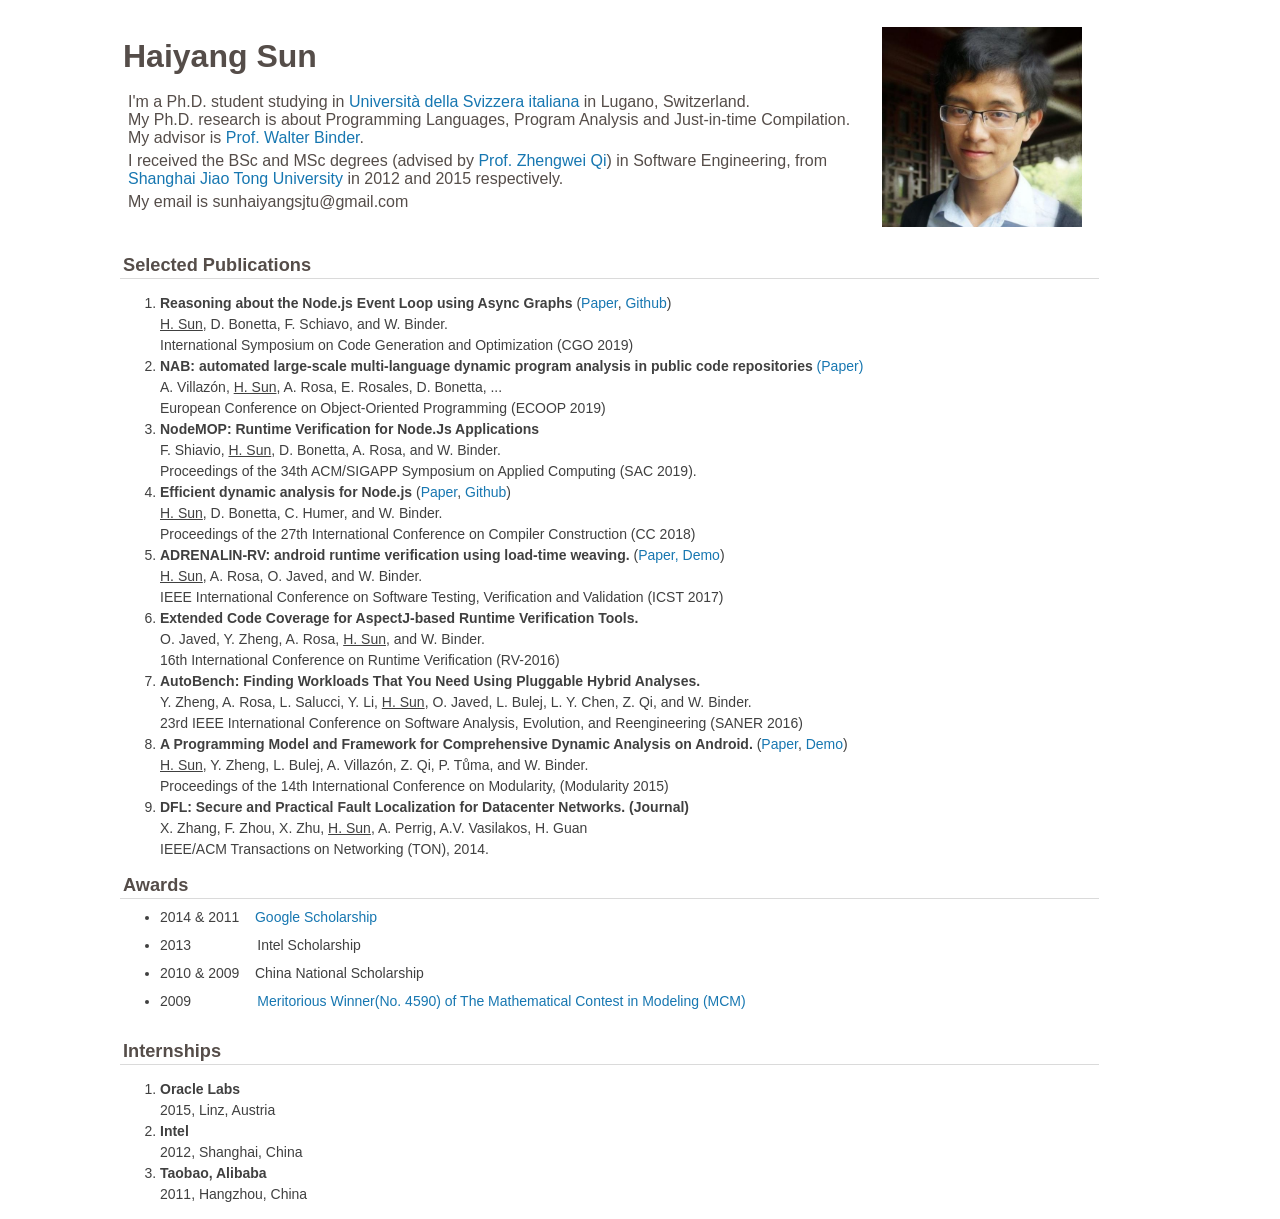
<file: index.html>
<!DOCTYPE HTML PUBLIC "-//W3C//DTD HTML 4.01 Transitional//EN">
<html>
	<head>
		<title>Haiyang Sun (孙海洋)</title>
		<meta http-equiv="Content-Type" content="text/html; charset=UTF-8"><link href="page_files/style.css" rel="stylesheet">
		<script src="page_files/count.js"></script>
	</head>
	<body>
		<div id="wrap">
			<div id="content">
				<table border="0">
					<tbody>
						<tr>
							<td align="left"> 
								<h1> Haiyang Sun </h1> <br/>
								<p> 
                                I'm a Ph.D. student studying in <a href="https://www.usi.ch/en">Universit&#224; della Svizzera italiana</a> in Lugano, Switzerland. <br/>
								My Ph.D. research is about Programming Languages, Program Analysis and Just-in-time Compilation. My advisor is <a href="http://www.inf.usi.ch/faculty/binder/">Prof. Walter Binder</a>.
								</p>
								<p>
								I received the BSc and MSc degrees (advised by <a href="http://se.sjtu.edu.cn/teacher_view.action?teacherid=11">Prof. Zhengwei Qi</a>) in Software Engineering, from <a href="http://tcloud.sjtu.edu.cn">Shanghai Jiao Tong University </a> in 2012 and 2015 respectively.
								</p>
								<p>
								My email is sunhaiyangsjtu@gmail.com
								</p>
							</td>
							<td align="right" style="padding:15px"><img src="page_files/profile.jpg" height="200px" width="200px" alt="Haiyang&#39;s picture"></td>
						</tr>
					</tbody>
				</table>
				<h3>Selected Publications</h3>
				<ol class="spaced">
					<li>
                        <b>Reasoning about the Node.js Event Loop using Async Graphs</b> (<a href="https://dl.acm.org/doi/10.5555/3314872.3314882">Paper</a>, <a href="https://github.com/Haiyang-Sun/AsyncG">Github</a>) <br/>
						<u>H. Sun</u>, D. Bonetta, F. Schiavo, and W. Binder.
					<br/>
						International Symposium on Code Generation and Optimization (CGO 2019)
					</li>
					<li>
                        <b>NAB: automated large-scale multi-language dynamic program analysis in public code repositories</b> <a href="https://drops.dagstuhl.de/opus/volltexte/2019/10812/pdf/LIPIcs-ECOOP-2019-20.pdf">(Paper)</a><br/>
						A. Villaz&#243;n, <u>H. Sun</u>, A. Rosa, E. Rosales, D. Bonetta, ...
					<br/>
                        European Conference on Object-Oriented Programming (ECOOP 2019)
					</li>
					
					<li>
                        <b>NodeMOP: Runtime Verification for Node.Js Applications</b><br/>
                    F. Shiavio, <u>H. Sun</u>, D. Bonetta, A. Rosa, and W. Binder.
          <br/>
          Proceedings of the 34th ACM/SIGAPP Symposium on Applied Computing (SAC 2019).
          </li>
					<li>
                        <b>Efficient dynamic analysis for Node.js</b> (<a href="https://www.researchgate.net/publication/323329222_Efficient_dynamic_analysis_for_Nodejs">Paper</a>, <a href="https://github.com/Haiyang-Sun/nodeprof.js">Github</a>)<br/>
          <u>H. Sun</u>, D. Bonetta, C. Humer, and W. Binder.
          <br/>
          	Proceedings of the 27th International Conference on Compiler Construction (CC 2018)
          </li>
          <li>
          <b>
              ADRENALIN-RV: android runtime verification using load-time weaving. 
          </b>
          (<a href="https://ieeexplore.ieee.org/abstract/document/7928011">Paper, </a>
              <a href="https://haiyang-sun.github.io/tool/intro.html">Demo</a>)
          <br/>
          <u>H. Sun</u>, A. Rosa, O. Javed, and W. Binder.
          <br/>
          IEEE International Conference on Software Testing, Verification and Validation (ICST 2017)
          </li>
          <li>
          <b>Extended Code Coverage for AspectJ-based Runtime Verification Tools.</b><br/>
          O. Javed, Y. Zheng, A. Rosa, <u>H. Sun</u>, and W. Binder.
          <br/>
          16th International Conference on Runtime Verification (RV-2016)
          </li>
          <li>
          <b>AutoBench: Finding Workloads That You Need Using Pluggable Hybrid Analyses.</b><br/>
          Y. Zheng, A. Rosa, L. Salucci, Y. Li, <u>H. Sun</u>, O. Javed, L. Bulej, L. Y. Chen, Z. Qi, and W. Binder.
          <br/>
          23rd IEEE International Conference on Software Analysis, Evolution, and Reengineering (SANER 2016)
          </li>
					<li>
					<b>A Programming Model and Framework for Comprehensive Dynamic Analysis on Android.</b> 
                    (<a href="http://dl.acm.org/citation.cfm?id=2724566">Paper</a>, <a href="https://haiyang-sun.github.io/demo/">Demo</a>) <br/>
          <u>H. Sun</u>, Y. Zheng, L. Bulej, A. Villaz&#243;n, Z. Qi, P. Tůma, and W. Binder. <br/>
					Proceedings of the 14th International Conference on Modularity, (Modularity 2015)<br/>
					</li>
                    <!--
					<li>
					<b>DefDroid: Securing Android with Fine-Grained Security Policy.</b> 
					(<a href="http://ksiresearchorg.ipage.com/seke/seke15paper/seke15paper_162.pdf">PDF</a>) <br/>
          Chao Huang, Shuohong Wang, <u>Haiyang Sun</u> and Zhengwei Qi. <br/>
					The 27th International Conference on Software Engineering and Knowledge Engineering, <a href="http://www.ksi.edu/seke/seke15.html">SEKE 2015</a>, Wyndham Pittsburgh University Center, Pittsburgh, USA, 2015 <br/>
					</li>
                    -->
					<li>
					<b>DFL: Secure and Practical Fault Localization for Datacenter Networks. (Journal)</b> <br/>
          X. Zhang, F. Zhou, X. Zhu, <u>H. Sun</u>, A. Perrig, A.V. Vasilakos, H. Guan <br/>
					IEEE/ACM Transactions on Networking (TON), 2014. 
					</li>
                    <!--
					<li>
					<b>Memvisor: Application Level Memory Mirroring via Binary Translation. (Poster)</b> <br/>
          Haoliang Dong, Wei Sun, Bin Wang, <u>Haiyang Sun</u>, Zhengwei Qi, Haibing Guan, Yaozu Dong<br/>
					IEEE International Conference on Cluster Computing (CLUSTER), Beijing, China, 2012.
					</li>
                    -->
				</ol>
        <!--
				<h3>Invited talks</h3>
				<ol class="spaced">
					<li><b> Comprehensive Multi-Platform Dynamic Program Analysis for the Java and Dalvik Virtual Machine </b> <br/>
					Yudi Zheng; Haiyang Sun; Lubom&#237;r Bulej; Petr Tůma; Walter Binder <br/>
					<a href="http://pppj2014.pk.edu.pl/">PPPJ 2014</a>, September, 2014, Cracow , Poland
					</li>
				</ol>
				<h3>Demos</h3>
				<ol class="spaced">
					<li><b> Custom Full-Coverage Dynamic Program Analysis for Android </b> <br/>
					Haiyang Sun;Yudi Zheng; Lubom&#237;r Bulej; Stephen Kell; Walter Binder <br/>
					<a href="http://2015.splashcon.org/track/splash2015-demos#event-overview">SPLASH 2015</a>, October, 2015, Pittsburgh, USA <br/>
					<a href="demo/index.html">Demo Page</a>
					</li>
				</ol>
        -->
				<h3>Awards</h3>
				<ul class="spaced">
					<li>2014 &#38; 2011 &nbsp;&nbsp; <a href="http://www.google.cn/university/student/scholarship-recipients.html">Google Scholarship</a></li>
					<li>2013 &nbsp;&nbsp;&nbsp;&nbsp;&nbsp;&nbsp;&nbsp;&nbsp;&nbsp;&nbsp;&nbsp;&nbsp;&nbsp;&nbsp;&nbsp;&nbsp;Intel Scholarship</li>
					<li>2010 &#38; 2009 &nbsp;&nbsp; China National Scholarship</li>
					<li>2009 &nbsp;&nbsp;&nbsp;&nbsp;&nbsp;&nbsp;&nbsp;&nbsp;&nbsp;&nbsp;&nbsp;&nbsp;&nbsp;&nbsp;&nbsp;&nbsp;<a href="http://www.comap.com/undergraduate/contests/mcm/contests/2009/results/MCM-A-Results-2009.pdf">Meritorious Winner(No. 4590) of The Mathematical Contest in Modeling (MCM)</a></li>
				</ul>
				<h3>Internships</h3>
				<ol class="spaced">
					<li><b>Oracle Labs</b>
					<br/>
					2015, Linz, Austria
					</li>
					<li><b>Intel</b>
					<br/>
					2012, Shanghai, China
					</li>
					<li><b>Taobao, Alibaba</b>
					<br/>
					2011, Hangzhou, China
					</li>
				</ol>
        <!--
				<h3>Open source projects</h3>
				<ul class="spaced">
					<li><a href="https://github.com/Haiyang-Sun/android-shadowvm">Android Shadow VM</a></li>
				</ul>
				<h3>Open Source Projects</h3>
				<ul class="spaced">
					<li>
                        <a href="https://github.com/Haiyang-Sun/nodeprof.js">NodeProf</a>. See also <a href="https://conf.researchr.org/track/ecoop-issta-2018/panathon-2018"> ECOOP-PANATHON-2018 </a> </li>
				</ul>
				<ul class="spaced">
					<li><a href="https://haiyang-sun.github.io/tool/intro.html">ADRENALIN-RV</a></li>
				</ul>
				<h3>Others</h3>
				<ul class="spaced">
					<li>
                        <a href="https://icpe2018.spec.org/submissions/artifact-evaluation-track.html">ICPE Artifact Evaluation Committee</a> </li>
				</ul>
				<ul class="spaced">
					<li><a href="https://haiyang-sun.github.io/tool/intro.html">ADRENALIN-RV</a></li>
				</ul>
        -->
			</div>
		</div>
	</body>
</html>
</file>
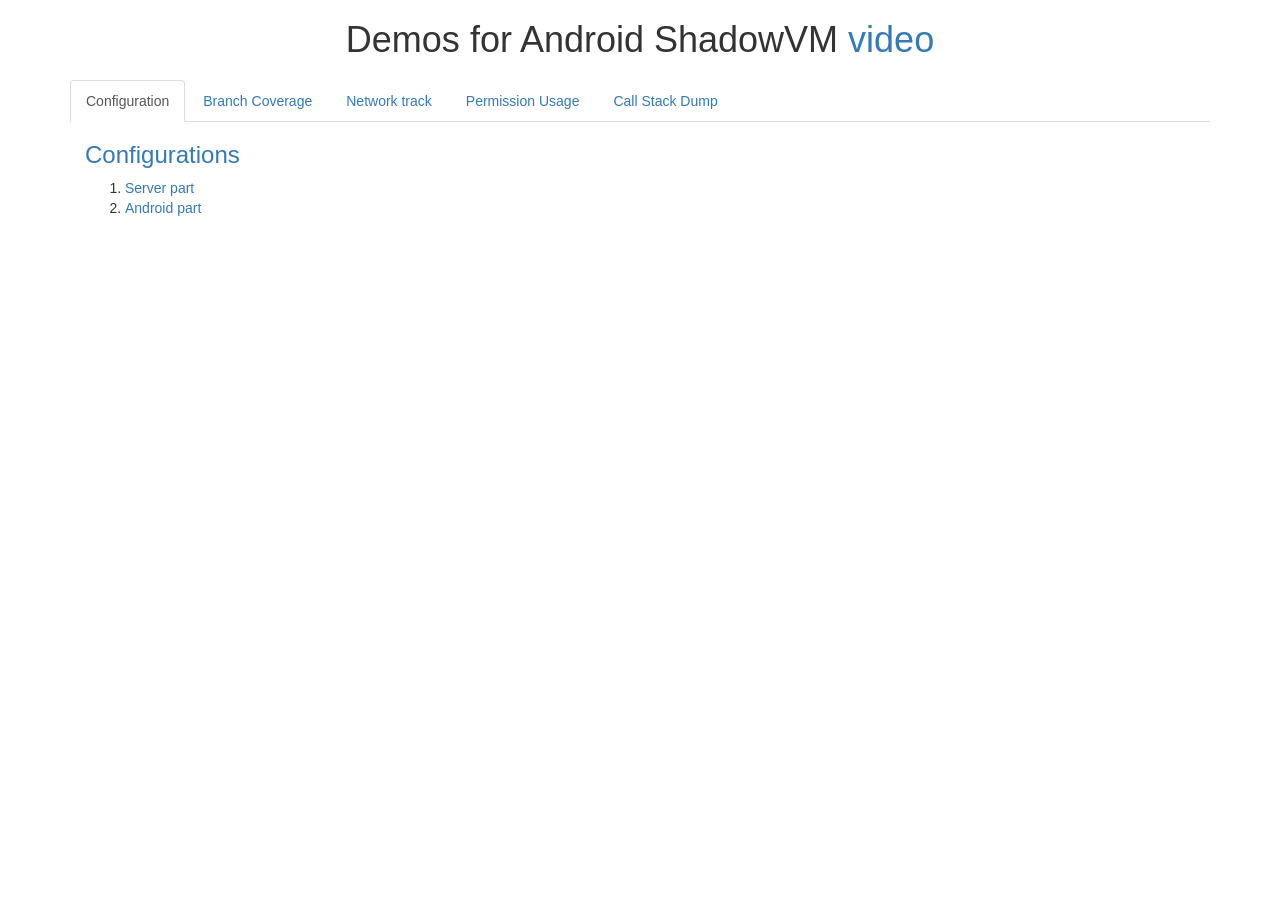
<file: demo/index.html>
<!DOCTYPE HTML PUBLIC "-//W3C//DTD HTML 4.01 Transitional//EN"
"http://www.w3.org/TR/html4/loose.dtd">
<html lang="en">
	<head>
		<meta http-equiv="content-type" content="text/html; charset=utf-8">
		<title>Demo Android ShadowVM</title>
		<script type="text/javascript" src="js/jquery-1.11.3.min.js"></script>
		<script type="text/javascript" src="js/bootstrap.js"></script>
		<script type="text/javascript" src="google-code-prettify/run_prettify.js"></script>
		<script type="text/javascript" src="google-code-prettify/prettify.js"></script>
		<link rel="stylesheet" type="text/css" href="css/bootstrap.css">
		<link rel="stylesheet" type="text/css" href="google-code-prettify/prettify.css">
		<link rel="stylesheet" type="text/css" href="css/prettify.css">
		<script>
		$.ajax({
			url:"data/bc0.java",  
			success:function(data) {
				$("#bc_code0").html(data); 
			}
		});
		$.ajax({
			url:"data/bc1.java",  
			success:function(data) {
				$("#bc_code1").html(data); 
			}
		});
		$.ajax({
			url:"data/bc2.java",  
			success:function(data) {
				$("#bc_code2").html(data); 
			}
		});
		$.ajax({
			url:"data/network0.java",  
			success:function(data) {
				$("#net_code0").html(data); 
			}
		});
		$.ajax({
			url:"data/network1.java",  
			success:function(data) {
				$("#net_code1").html(data); 
			}
		});
		$.ajax({
			url:"data/network2.java",  
			success:function(data) {
				$("#net_code2").html(data); 
			}
		});
		$.ajax({
			url:"data/permission0.java",  
			success:function(data) {
				$("#permission_code0").html(data); 
			}
		});
		$.ajax({
			url:"data/permission1.java",  
			success:function(data) {
				$("#permission_code1").html(data); 
			}
		});
		$.ajax({
			url:"data/permission2.java",  
			success:function(data) {
				$("#permission_code2").html(data); 
			}
		});
		$.ajax({
			url:"data/callstack0.java",  
			success:function(data) {
				$("#callstack_code0").html(data); 
			}
		});
		$.ajax({
			url:"data/callstack1.java",  
			success:function(data) {
				$("#callstack_code1").html(data); 
			}
		});
		$.ajax({
			url:"data/callstack2.java",  
			success:function(data) {
				$("#callstack_code2").html(data); 
			}
		});
		$.ajax({
			url:"data/callstack3.java",  
			success:function(data) {
				$("#callstack_code3").html(data); 
			}
		});

		function update_callstack(option){
			if(option == 0)
				$("#code_callstack0").show();
			else
				$("#code_callstack0").hide();
			if(option == 1)
				$("#code_callstack1").show();
			else
				$("#code_callstack1").hide();
			if(option == 2)
				$("#code_callstack2").show();
			else
				$("#code_callstack2").hide();
			if(option == 3)
				$("#code_callstack3").show();
			else
				$("#code_callstack3").hide();
		}

		function update_bc(bc_option){
			if(bc_option == 0)
				$("#code_bc0").show();
			else
				$("#code_bc0").hide();
			if(bc_option == 1)
				$("#code_bc1").show();
			else
				$("#code_bc1").hide();
			if(bc_option == 4)
				$("#code_bc2").show();
			else
				$("#code_bc2").hide();
			if(bc_option == 2) {
				$("#bc_single").show();
				loopback_bc();
			} else {
				$("#bc_single").hide();
			}
			if(bc_option == 3) {
				$("#bc_overall").show();
				loopback_bc();
			} else {
				$("#bc_overall").hide();
			}
			if(bc_option == -1) {
				$("#bc_intro").show();
			} else {
				$("#bc_intro").hide();
			}
		}
		function update_net(net_option){
			if(net_option == -1)
				$("#net_intro").show();
			else
				$("#net_intro").hide();
			if(net_option == 0)
				$("#code_net0").show();
			else
				$("#code_net0").hide();
			if(net_option == 1)
				$("#code_net1").show();
			else
				$("#code_net1").hide();
			if(net_option == 3)
				$("#code_net2").show();
			else
				$("#code_net2").hide();
			if(net_option == 2) {
				$("#network_table").show();
				loopback_net();
			} else {
				$("#network_table").hide();
			}
		}
		function update_permission(permission_option){
			if(permission_option == -1)
				$("#permission_intro").show();
			else
				$("#permission_intro").hide();
			if(permission_option == 0)
				$("#code_permission0").show();
			else
				$("#code_permission0").hide();
			if(permission_option == 1)
				$("#code_permission1").show();
			else
				$("#code_permission1").hide();
			if(permission_option == 3)
				$("#code_permission2").show();
			else
				$("#code_permission2").hide();
			if(permission_option == 2) {
				$("#permission").show();
				loopback();
			} else {
				$("#permission").hide();
			}
		}
		function update_config(option){
			if(option == 0)
				$("#server_part").show();
			else
				$("#server_part").hide();
			if(option == 1)
				$("#android_part").show();
			else
				$("#android_part").hide();
		}

		function updatesingle(){
			$.ajax({
				url:"data/branch-takens.log",  
				cache: false,
				success:function(data) {
					$("#bc_single_table").html(data); 
				}
			});
		}

		function loopback_bc(){
			$.ajax({
				url:"data/branch-overall.log",  
				cache: false,
				success:function(data) {
					$("#bc_overall_table").html(data); 
				}
			});
			updatesingle();
		}

		function loopback_net(){
			$.ajax({
				url:"data/network.log",  
				cache: false,
				success:function(data) {
					$("#network_table").html(data); 
				}
			});
		}
		function loopback(){
			$.ajax({
				url:"data/permission.log",  
				cache: false,
				success:function(data) {
					var proc = $("#proc_list").find(":selected").text();
					var res = data;
					if(proc != "") { 
						res = "";
						var lines = data.split("\n");
						for (i = 0; i < lines.length; i += 1) {
							if(lines[i].indexOf(proc) > -1 || lines[i].indexOf("th") > -1) {
								res = res + lines[i] +'\n';
							}
						}
					}
					$("#permission_table").html(res); 
				}
			});
		}

		function setPacket(str){
			$("#packetContent").html(str);
		}

		function onBodyLoad(){
			update_bc(-1);
			update_net(-1);
			update_permission(-1);
			update_callstack(-1);
			update_config(-1);
			setInterval(loopback_bc, 3000);
			setInterval(loopback_net, 3000);
			setInterval(loopback, 5000);
		}

		</script>
	</head>
	<body onload="onBodyLoad()">
		<div class = "container" id = "navigator">
			<center><h1>Demos for Android ShadowVM <a href="video.html">video</a> <h2></center>
		</div>
		<div class = "container" id = "body">
			<ul class="nav nav-tabs" role="tablist">
				<li role="presentation" class="active">
					<a href="#config-tab" aria-controls="config-tab" role="tab" data-toggle="tab">Configuration</a>
				</li>
				<li role="presentation">
					<a href="#bc-tab" aria-controls="bc-tab" role="tab" data-toggle="tab">Branch Coverage</a>
				</li>
				<li role="presentation">
					<a href="#net-tab" aria-controls="net-tab" role="tab" data-toggle="tab">Network track</a>
				</li>
				<li role="presentation">
					<a href="#permission-tab" aria-controls="permission-tab" role="tab" data-toggle="tab">Permission Usage</a>
				</li>
				<li role="presentation">
					<a href="#callstack-tab" aria-controls="callstack-tab" role="tab" data-toggle="tab">Call Stack Dump</a>
				</li>
			</ul>
		<div class="tab-content">
			<div role="tabpanel" class="tab-pane fade" id="bc-tab">
			<div class = "col-md-3">
				<div id="bc">
					<h3><a href="#">Branch coverage</a></h2>
					<div id="bc-details">
						<ol>
							<li>
							<a href="#" onclick="update_bc(-1)">introduction</a>
							</li>
							<li>
							<a href="#" onclick="update_bc(0)">instrumentation</a>
							</li>
							<li>
							<a href="#" onclick="update_bc(4)">analysis stub</a>
							</li>
							<li>
							<a href="#" onclick="update_bc(1)">analysis</a>
							</li>
							<li>
							<a href="#" onclick="update_bc(2)">taken history</a>
							</li>
							<li>
							<a href="#" onclick="update_bc(3)">overall report</a>
							</li>
						</ol>
					</div>
				</div>
			</div>
			<div class = "col-md-9" id = "dashboard-bc">
				<div id = "code_bc0">
					<pre class="prettyprint" id = "bc_code0" style="font-size:12px">
					</pre>
				</div>
				<div id = "code_bc1">
					<pre class="prettyprint" id = "bc_code1" style="font-size:12px">
					</pre>
				</div>
				<div id = "code_bc2">
					<pre class="prettyprint" id = "bc_code2" style="font-size:12px">
					</pre>
				</div>
				<div id = "bc_single">
					<table id = "bc_single_table" class="table table-condensed table-bordered table-striped" >
					</table>
				</div>
				<div id = "bc_overall">
					<table id="bc_overall_table" class="table table-condensed table-bordered table-striped" >
					</table>
				</div>
				<div id = "bc_intro">
				<h3> Introduction to branch coverage </h3>
				<div>
					<dl>
						<dt>Branch coverage is an important analysis to record program runtime execution.</dt>
						<dd>By instrumentation, we are able to collect information of branch taken when application is running</dd>
						<dd>With the static information collected at instrumentation time, we will be able to give a coverage report on the fly</dd>
						<dd>Since we provide full coverage, it's also possible to collect coverage report for the library code. </dd>
					</dl>
				</div>
				</div>
			</div>
			</div>
			<div role="tabpanel" class="tab-pane fade" id="net-tab">
			<div class = "col-md-3">
				<div id="net">
					<h3><a href="#">Network track</a></h2>
					<div id="net-details">
						<ol>
							<li>
							<a href="#" onclick="update_net(-1)">introduction</a>
							</li>
							<li>
							<a href="#" onclick="update_net(0)">instrumentation</a>
							</li>
							<li>
							<a href="#" onclick="update_net(3)">analysis stub</a>
							</li>
							<li>
							<a href="#" onclick="update_net(1)">analysis</a>
							</li>
							<li>
							<a href="#" onclick="update_net(2)">report</a>
							</li>
						</ol>
					</div>
				</div>
			</div>
			<div class = "col-md-9" id = "dashboard-net">
				<div id = "net_intro">
				<div>
				<h3>Introduction to network track analysis</h3>
					<dl>
						<dt>It can be used to track all network-related operations(Java), and record all connection built and data sent or received</dt>
						<dd>Android application with android.permission.INTERNET, can access to the network. When an application is running, it's hard to detect network use.</dd>
						<dd>Java provides various way to write to a network connection (Writer, OutputStream, ...), and Android also provides a rich range of network API. Detecting network usage by static analysis is limited</dd>
						<dd>In this case study, we are instrumenting the library code related to network connection (libcore.io.IoBridge), bind, send, and receive. We maintain the data sent/received for each connection, which can be used for further analysis</dd>
					</dl>
				</div>
				</div>
				<div id = "code_net0">
					<?prettify lang=java?>
					<pre id="net_code0" style="font-size:11px">
					</pre>
				</div>
				<div id = "code_net1">
					<?prettify lang=java?>
					<pre id="net_code1" style="font-size:11px">
					</pre>
				</div>
				<div id = "code_net2">
					<?prettify lang=java?>
					<pre id="net_code2" style="font-size:11px">
					</pre>
				</div>
				<div id = "network">
					<table class="table table-condensed table-bordered table-striped" id="network_table" >
					</table>
				</div>
			</div>
			</div>
			<div role="tabpanel" class="tab-pane fade" id="permission-tab">

			<div class = "col-md-3">
				<div id="permission_left">
					<h3><a href="#">Permissions</a></h2>
					<div id="permission-details">
						<ol>
							<li>
							<a href="#" onclick="update_permission(-1)">introduction</a>
							</li>
							<li>
							<a href="#" onclick="update_permission(0)">instrumentation</a>
							</li>
							<li>
							<a href="#" onclick="update_permission(3)">analysis stub</a>
							</li>
							<li>
							<a href="#" onclick="update_permission(1)">analysis</a>
							</li>
							<li>
							<a href="#" onclick="update_permission(2)">report</a>
							</li>
						</ol>
					</div>
				</div>
			</div>
			<div class = "col-md-9" id = "dashboard-permission">
				<div id = "permission_intro">
				<h3>Introduction to permission detection</h3>
				<div>
					<dl>
						<dt>
							Not all of the applications can have access to some sensitive APIs on Android, since they are protected by the permission system. When an application invokes an API which requires some permission, it will send a request to system server via Binder. Only permited by the system server, the application will be able to continue the API invocation.
						</dt>
						<dd>
							Code obfuscation and reflection have made static analysis difficult for detecting runtime permission usage.
						</dd>
					</dl>
					<dl>
						<dt>
							The check of the permission is out of the app process. How to build the connection between a permission check at the system server and an API call at the app process is important to get a full track of permission usage at runtime. </dt>
						<dd>
						With our support for IPC Binder event, we are able to do control flow analysis among different processes. We will keep the causal order of the original events at our analysis server. In this case, we are able to get the report for permission usage on the fly.
						</dd>
            <dd>
              <img src="permission-usage-case.jpg"  width="85%"/>
            </dd>
					</dl>
				</div>
				</div>
				<div id = "code_permission0">
					<pre style="font-size:12px" id="permission_code0">
					</pre>
				</div>
				<div id = "code_permission1">
					<pre style="font-size:12px" id="permission_code1">
					</pre>
				</div>
				<div id = "code_permission2">
					<pre style="font-size:12px" id="permission_code2">
					</pre>
				</div>
				<div id = "permission">
					<span>Filter by </span><select class="form-control input" id="proc_list" onchange="loopback()">
						<option></option>
						<option>ch.usi.dag.android.example</option>
						<option>com.android.contacts</option>
						<option>com.android.phone</option>
						<option>pixelrush.xphonefree</option>
					</select>
					<table class="table table-condensed table-bordered table-striped" id="permission_table" >
					</table>
				</div>
			</div>
		</div>
		<div role="tabpanel" class="tab-pane fade" id="callstack-tab">
			<div class = "col-md-3">
				<div id="callstack">
					<h3><a href="#">Call stack dump</a></h2>
					<div id="config-details">
						<ol>
							<li>
							<a href="#" onclick=update_callstack(0)>instrument method body</a>
							</li>
							<li>
							<a href="#" onclick=update_callstack(1)>instrument for each invocation</a>
							</li>
							<li>
							<a href="#" onclick=update_callstack(3)>analysis stub</a>
							</li>
							<li>
							<a href="#" onclick=update_callstack(2)>analysis</a>
							</li>
						</ol>
					</div>
				</div>
			</div>
			<div class = "col-md-9" id = "dashboard-callstack">
				<div id = "code_callstack0">
					<pre id="callstack_code0" style="font-size:12px">
					</pre>
				</div>
				<div id = "code_callstack1">
					<pre id="callstack_code1" style="font-size:12px">
					</pre>
				</div>
				<div id = "code_callstack3">
					<pre id="callstack_code3" style="font-size:12px">
					</pre>
				</div>
				<div id = "code_callstack2">
					<pre id="callstack_code2" style="font-size:12px">
					</pre>
				</div>
			</div>
		</div>
		<div role="tabpanel" class="tab-pane fade in active" id="config-tab">
			<div class = "col-md-3">
				<div id="config">
					<h3><a href="#">Configurations</a></h2>
					<div id="config-details">
						<ol>
							<li>
							<a href="#" onclick="update_config(0)">Server part</a>
							</li>
							<li>
							<a href="#" onclick="update_config(1)">Android part</a> 
							</li>
						</ol>
					</div>
				</div>
			</div>
			<div class = "col-md-9" id = "dashboard-config">
				<div id = "server_part">
					<dl>
						<dt>core.jar</dt>
						<dd>instrument libcore.io.IoBridge to track network operation</dd>
					</dl>
					<dl>
						<dt>framework.jar</dt>
						<dd>instrument android.app.ActivityManager to detect all permissions checked by system server</dd>
					</dl>
					<dl>
						<dt>target applications(contacts.apk, example, xphonefree)</dt>
						<dd>instrument method entries and method exits to provide runtime stack information</dd>
						<dd>instrument all branch related bytecode to get branch coverage report</dd>
					</dl>
				</div>
				<div id = "android_part">
					<dl>
						<dt>instrumentation server</dt>
						<dd>ip: 10.0.2.2</dd>
						<dd>port: 6667</dd>
					</dl>
					<dl>
						<dt>analysis server</dt>
						<dd>ip: 10.0.2.2</dd>
						<dd>port: 6668</dd>
					</dl>
					<dl>
						<dt>system_server</dt>
						<dd>track permission check, and IPC events</dt>
						<dt>com.android.phone</dt>
						<dd>track permission check, and IPC events</dt>
						<dt>com.android.contacts</dt>
						<dd>target app process</dt>
						<dt>ch.usi.dag.android.example</dt>
						<dd>target app process</dt>
						<dt>pixelrush.xphonefree</dt>
						<dd>target app process</dt>
					</dl>
				</div>
			</div>
		</div>
	</div>
	<div class="modal fade" id="stack" tabindex="-1" role="dialog" aria-labelledby="packetLabel">
		<div class="modal-dialog" role="document">
			<div class="modal-content">
				<div class="modal-header">
					<button type="button" class="close" data-dismiss="modal" aria-label="Close"><span aria-hidden="true">&times;</span></button>
				</div>
				<div class="modal-body" id="callstack">
				</div>
				<div class="modal-footer">
					<button type="button" class="btn btn-default" data-dismiss="modal">Close</button>
				</div>
			</div>
		</div>
	</div>
	<div class="modal fade" id="packet" tabindex="-1" role="dialog" aria-labelledby="packetLabel">
		<div class="modal-dialog" role="document">
			<div class="modal-content">
				<div class="modal-header">
					<button type="button" class="close" data-dismiss="modal" aria-label="Close"><span aria-hidden="true">&times;</span></button>
				</div>
				<div class="modal-body" id="packetContent">
				</div>
				<div class="modal-footer">
					<button type="button" class="btn btn-default" data-dismiss="modal">Close</button>
				</div>
			</div>
		</div>
	</div>
</body>
</html>
</file>
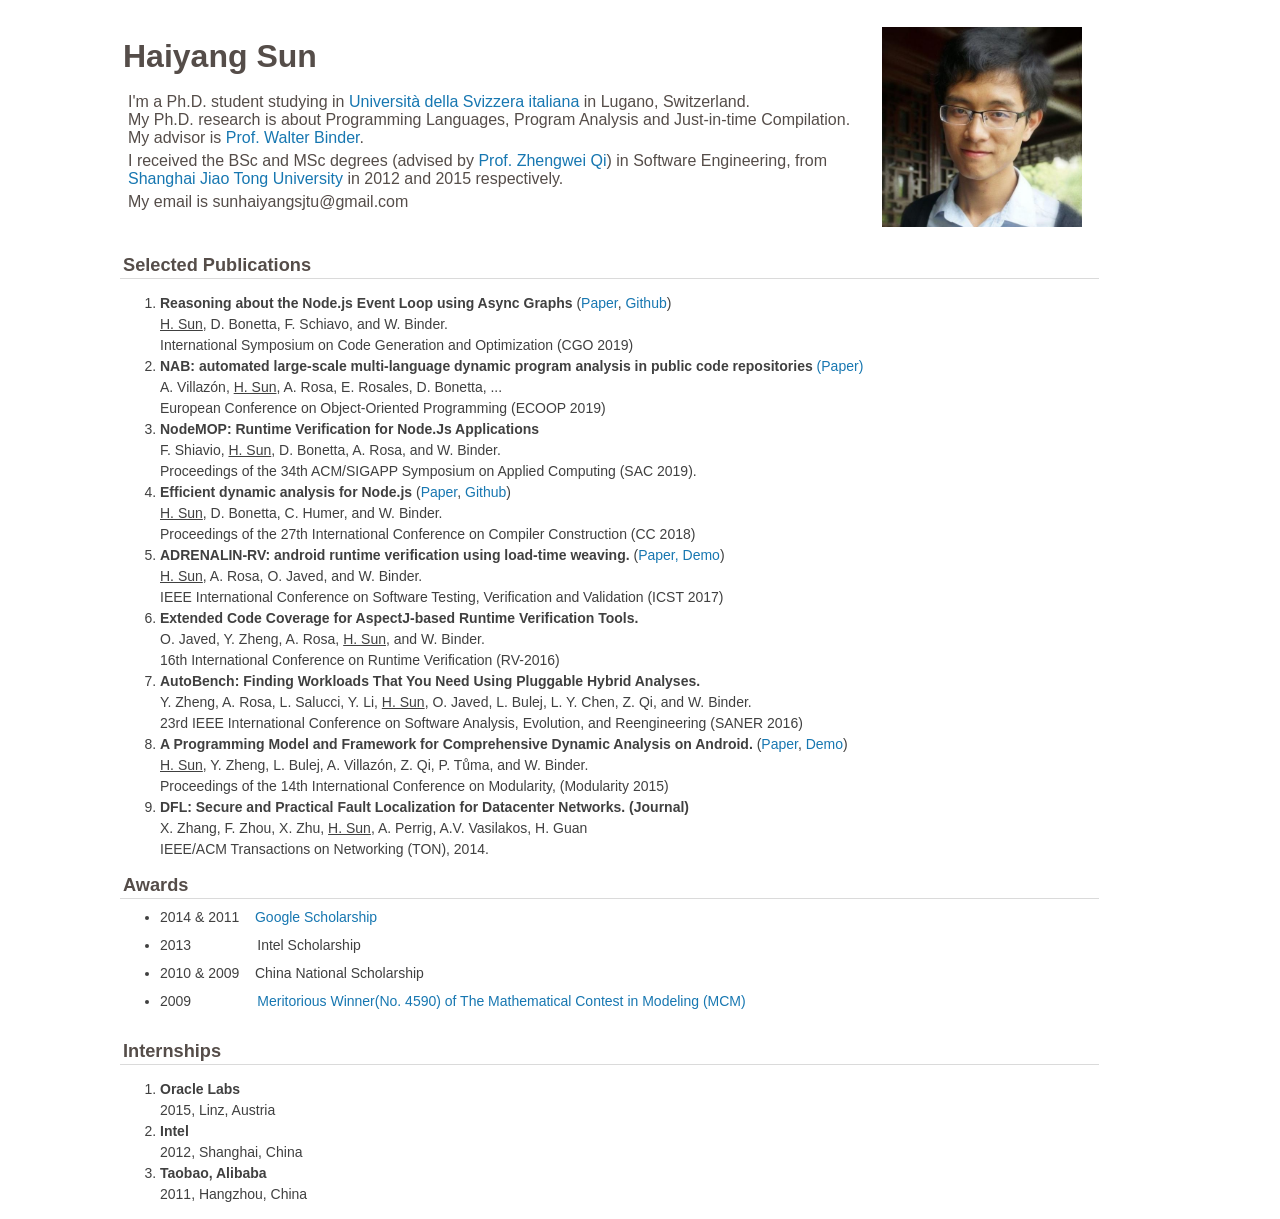
<file: redirect.htm>
<!DOCTYPE HTML PUBLIC "-//W3C//DTD HTML 4.01 Transitional//EN">
<html>
	<head>
		<meta http-equiv="Content-type" content="text/html;charset=UTF-8">
		<meta http-equiv="REFRESH" content="0;url=http://haiyang-sun.github.io/">
	</head>
	<body></body>
</html>
</file>
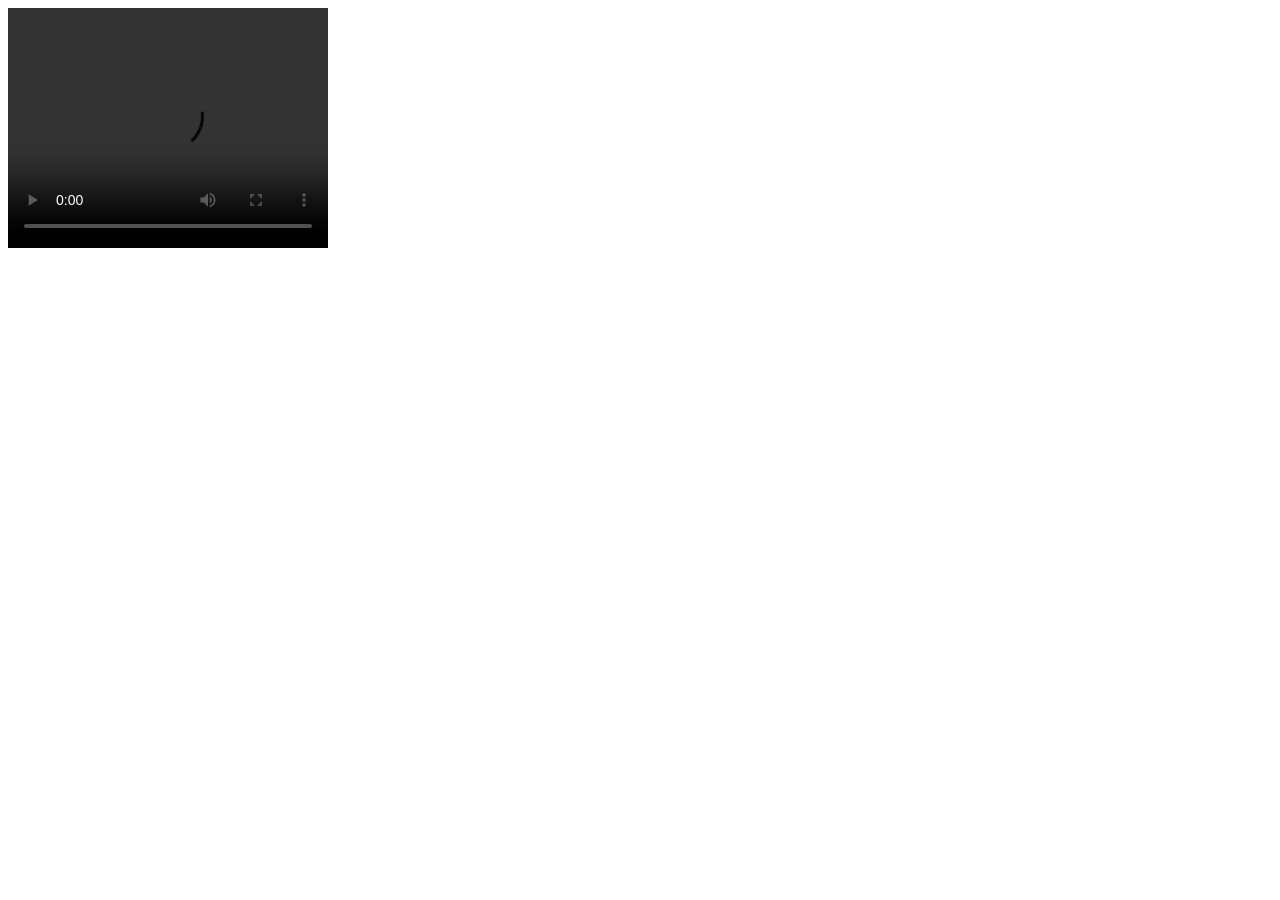
<file: demo/video.html>
<html>
	<body>
		<video width="320" height="240" controls>
	  		<source src="http://195.176.181.79/android-shadowvm/demo.mp4" type="video/mp4">
			Your browser does not support the video tag.
		</video>
	</body>
</html>
</file>
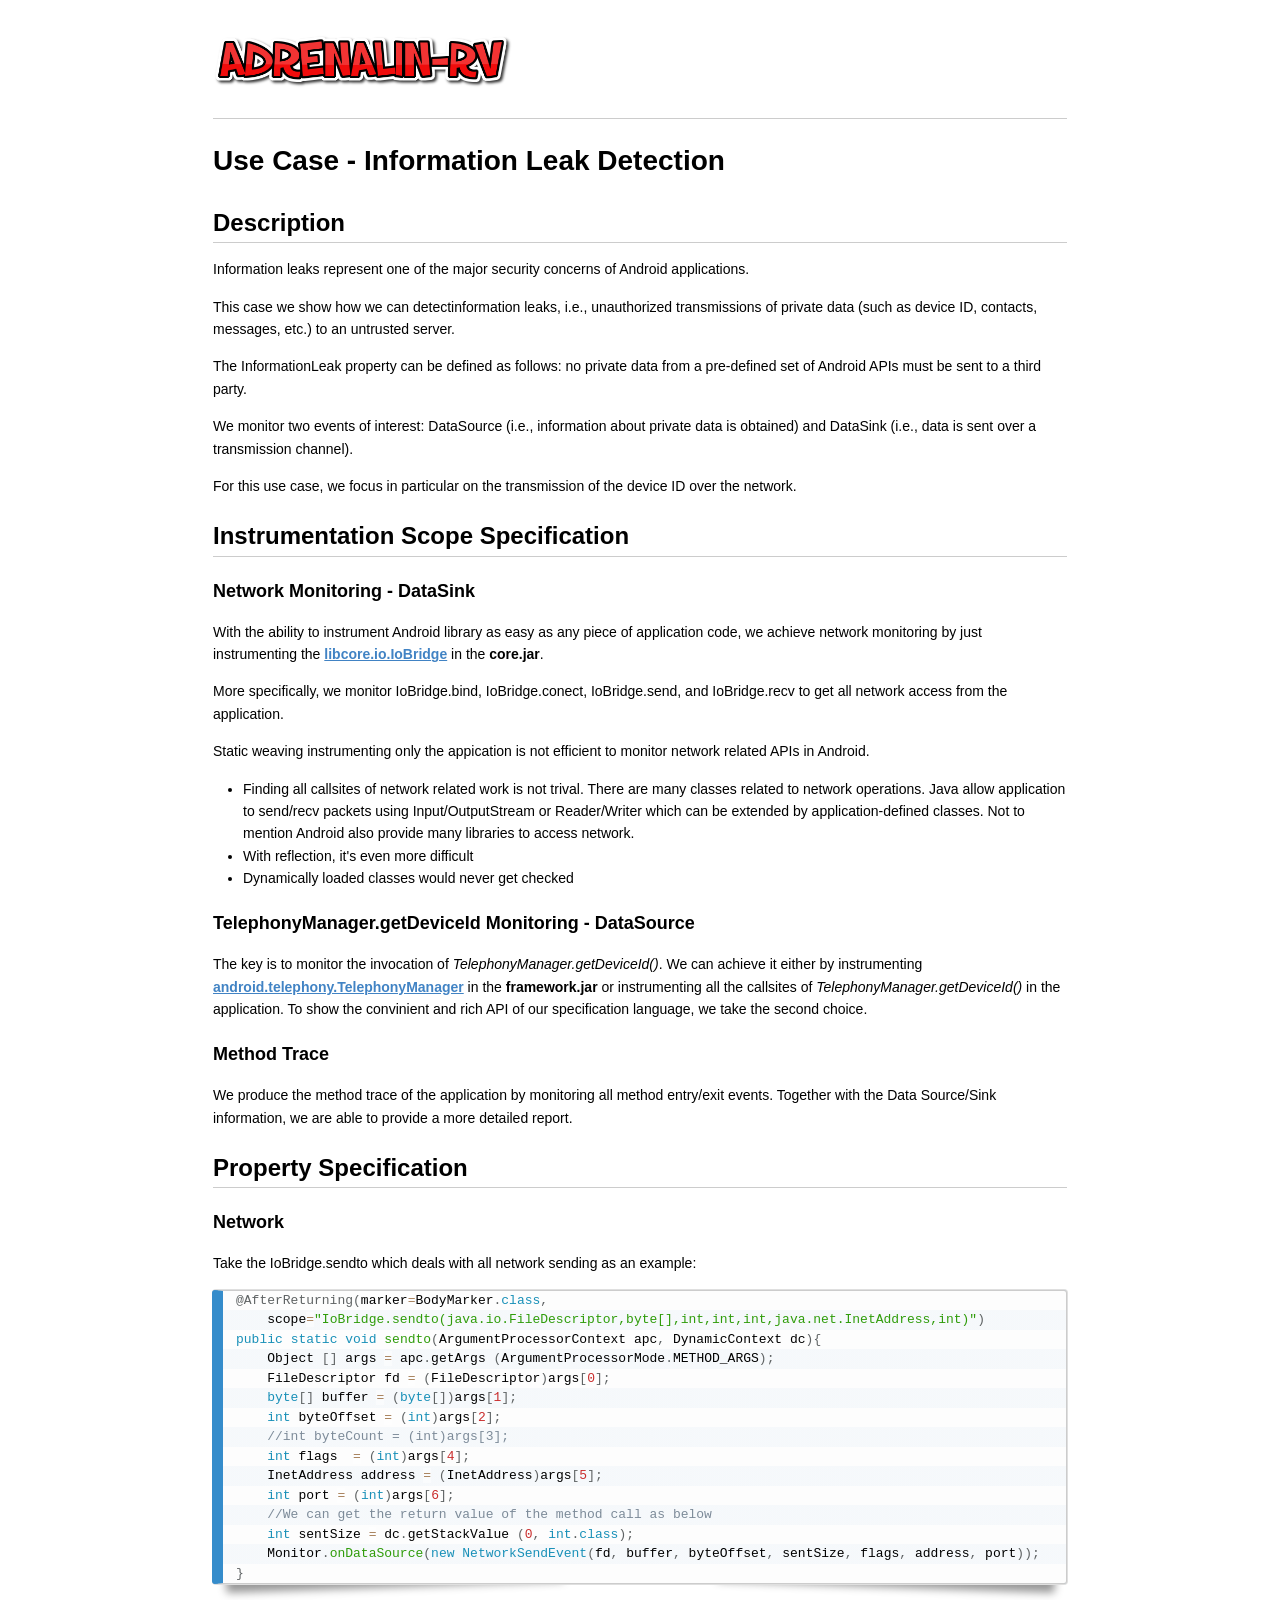
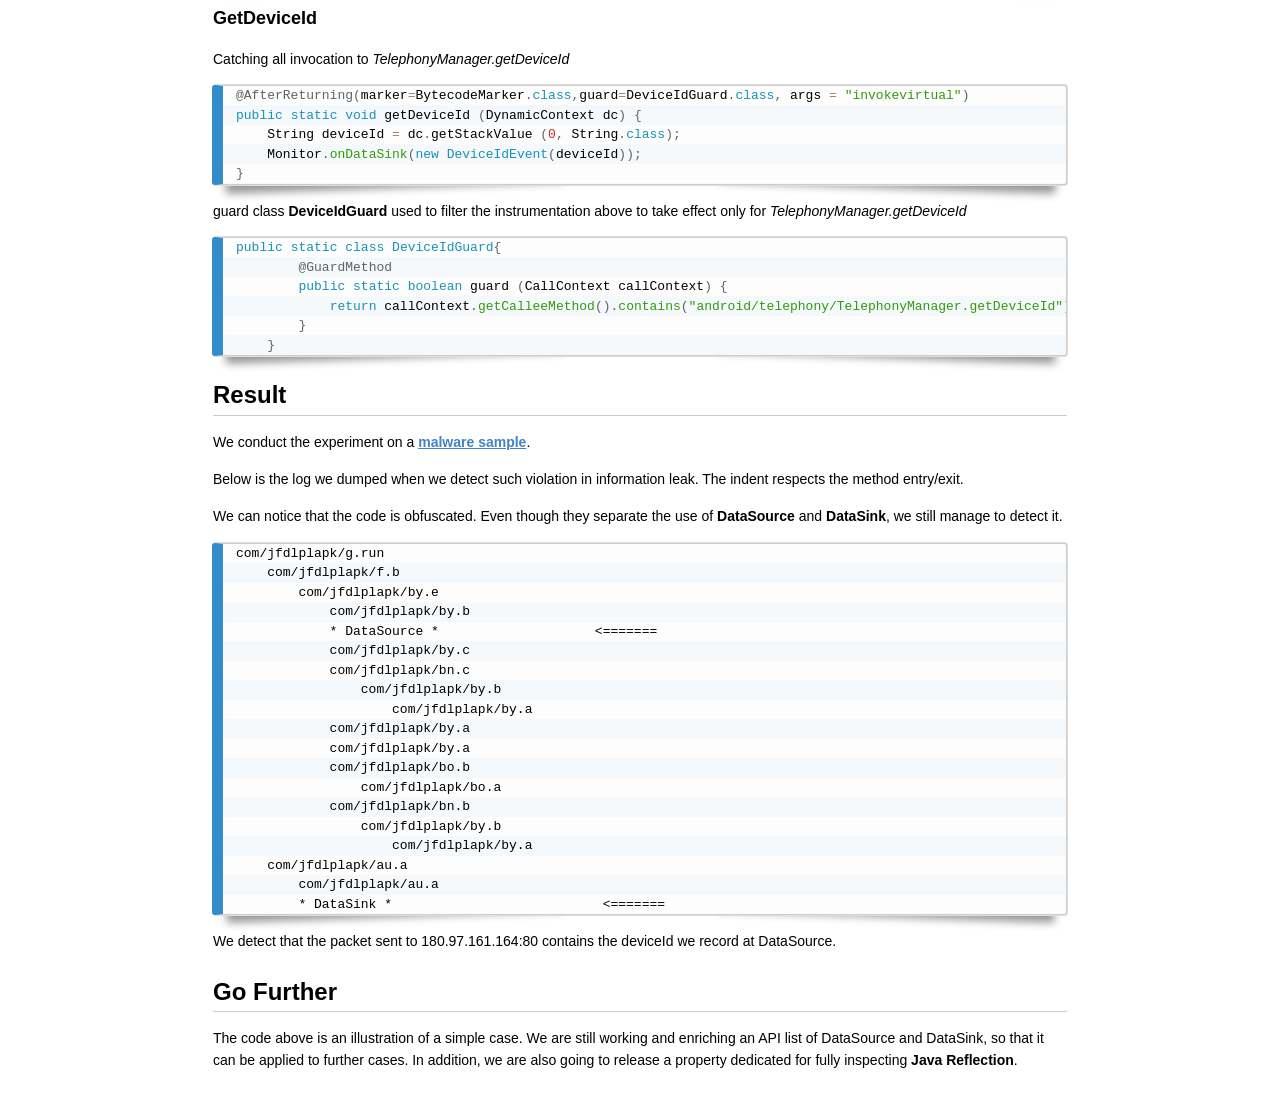
<file: tool/dataleak-uc.html>
<!DOCTYPE html>
<html>

<head>

<meta charset="utf-8">
<meta name="viewport" content="width=device-width, initial-scale=1.0, user-scalable=yes">
<title>dataleak-uc</title>


<style type="text/css">
body {
  font-family: Helvetica, arial, sans-serif;
  font-size: 14px;
  line-height: 1.6;
  padding-top: 10px;
  padding-bottom: 10px;
  background-color: white;
  padding: 30px; }

body > *:first-child {
  margin-top: 0 !important; }
body > *:last-child {
  margin-bottom: 0 !important; }

a {
  color: #4183C4; }
a.absent {
  color: #cc0000; }
a.anchor {
  display: block;
  padding-left: 30px;
  margin-left: -30px;
  cursor: pointer;
  position: absolute;
  top: 0;
  left: 0;
  bottom: 0; }

h1, h2, h3, h4, h5, h6 {
  margin: 20px 0 10px;
  padding: 0;
  font-weight: bold;
  -webkit-font-smoothing: antialiased;
  cursor: text;
  position: relative; }

h1:hover a.anchor, h2:hover a.anchor, h3:hover a.anchor, h4:hover a.anchor, h5:hover a.anchor, h6:hover a.anchor {
  background: url([data-uri]) no-repeat 10px center;
  text-decoration: none; }

h1 tt, h1 code {
  font-size: inherit; }

h2 tt, h2 code {
  font-size: inherit; }

h3 tt, h3 code {
  font-size: inherit; }

h4 tt, h4 code {
  font-size: inherit; }

h5 tt, h5 code {
  font-size: inherit; }

h6 tt, h6 code {
  font-size: inherit; }

h1 {
  font-size: 28px;
  color: black; }

h2 {
  font-size: 24px;
  border-bottom: 1px solid #cccccc;
  color: black; }

h3 {
  font-size: 18px; }

h4 {
  font-size: 16px; }

h5 {
  font-size: 14px; }

h6 {
  color: #777777;
  font-size: 14px; }

p, blockquote, ul, ol, dl, li, table, pre {
  margin: 15px 0; }

hr {
  background: transparent url([data-uri]) repeat-x 0 0;
  border: 0 none;
  color: #cccccc;
  height: 4px;
  padding: 0;
}

body > h2:first-child {
  margin-top: 0;
  padding-top: 0; }
body > h1:first-child {
  margin-top: 0;
  padding-top: 0; }
  body > h1:first-child + h2 {
    margin-top: 0;
    padding-top: 0; }
body > h3:first-child, body > h4:first-child, body > h5:first-child, body > h6:first-child {
  margin-top: 0;
  padding-top: 0; }

a:first-child h1, a:first-child h2, a:first-child h3, a:first-child h4, a:first-child h5, a:first-child h6 {
  margin-top: 0;
  padding-top: 0; }

h1 p, h2 p, h3 p, h4 p, h5 p, h6 p {
  margin-top: 0; }

li p.first {
  display: inline-block; }
li {
  margin: 0; }
ul, ol {
  padding-left: 30px; }

ul :first-child, ol :first-child {
  margin-top: 0; }

dl {
  padding: 0; }
  dl dt {
    font-size: 14px;
    font-weight: bold;
    font-style: italic;
    padding: 0;
    margin: 15px 0 5px; }
    dl dt:first-child {
      padding: 0; }
    dl dt > :first-child {
      margin-top: 0; }
    dl dt > :last-child {
      margin-bottom: 0; }
  dl dd {
    margin: 0 0 15px;
    padding: 0 15px; }
    dl dd > :first-child {
      margin-top: 0; }
    dl dd > :last-child {
      margin-bottom: 0; }

blockquote {
  border-left: 4px solid #dddddd;
  padding: 0 15px;
  color: #777777; }
  blockquote > :first-child {
    margin-top: 0; }
  blockquote > :last-child {
    margin-bottom: 0; }

table {
  padding: 0;border-collapse: collapse; }
  table tr {
    border-top: 1px solid #cccccc;
    background-color: white;
    margin: 0;
    padding: 0; }
    table tr:nth-child(2n) {
      background-color: #f8f8f8; }
    table tr th {
      font-weight: bold;
      border: 1px solid #cccccc;
      margin: 0;
      padding: 6px 13px; }
    table tr td {
      border: 1px solid #cccccc;
      margin: 0;
      padding: 6px 13px; }
    table tr th :first-child, table tr td :first-child {
      margin-top: 0; }
    table tr th :last-child, table tr td :last-child {
      margin-bottom: 0; }

img {
  max-width: 100%; }

span.frame {
  display: block;
  overflow: hidden; }
  span.frame > span {
    border: 1px solid #dddddd;
    display: block;
    float: left;
    overflow: hidden;
    margin: 13px 0 0;
    padding: 7px;
    width: auto; }
  span.frame span img {
    display: block;
    float: left; }
  span.frame span span {
    clear: both;
    color: #333333;
    display: block;
    padding: 5px 0 0; }
span.align-center {
  display: block;
  overflow: hidden;
  clear: both; }
  span.align-center > span {
    display: block;
    overflow: hidden;
    margin: 13px auto 0;
    text-align: center; }
  span.align-center span img {
    margin: 0 auto;
    text-align: center; }
span.align-right {
  display: block;
  overflow: hidden;
  clear: both; }
  span.align-right > span {
    display: block;
    overflow: hidden;
    margin: 13px 0 0;
    text-align: right; }
  span.align-right span img {
    margin: 0;
    text-align: right; }
span.float-left {
  display: block;
  margin-right: 13px;
  overflow: hidden;
  float: left; }
  span.float-left span {
    margin: 13px 0 0; }
span.float-right {
  display: block;
  margin-left: 13px;
  overflow: hidden;
  float: right; }
  span.float-right > span {
    display: block;
    overflow: hidden;
    margin: 13px auto 0;
    text-align: right; }

code, tt {
  margin: 0 2px;
  padding: 0 5px;
  white-space: nowrap;
  border: 1px solid #eaeaea;
  background-color: #f8f8f8;
  border-radius: 3px; }

pre code {
  margin: 0;
  padding: 0;
  white-space: pre;
  border: none;
  background: transparent; }

.highlight pre {
  background-color: #f8f8f8;
  border: 1px solid #cccccc;
  font-size: 13px;
  line-height: 19px;
  overflow: auto;
  padding: 6px 10px;
  border-radius: 3px; }

pre {
  background-color: #f8f8f8;
  border: 1px solid #cccccc;
  font-size: 13px;
  line-height: 19px;
  overflow: auto;
  padding: 6px 10px;
  border-radius: 3px; }
  pre code, pre tt {
    background-color: transparent;
    border: none; }

sup {
    font-size: 0.83em;
    vertical-align: super;
    line-height: 0;
}
* {
	-webkit-print-color-adjust: exact;
}
@media screen and (min-width: 914px) {
    body {
        width: 854px;
        margin:0 auto;
    }
}
@media print {
	table, pre {
		page-break-inside: avoid;
	}
	pre {
		word-wrap: break-word;
	}
}
</style>

<style type="text/css">
/**
 * prism.js Coy theme for JavaScript, CoffeeScript, CSS and HTML
 * Based on https://github.com/tshedor/workshop-wp-theme (Example: http://workshop.kansan.com/category/sessions/basics or http://workshop.timshedor.com/category/sessions/basics);
 * @author Tim  Shedor
 */

code[class*="language-"],
pre[class*="language-"] {
	color: black;
	background: none;
	font-family: Consolas, Monaco, 'Andale Mono', 'Ubuntu Mono', monospace;
	text-align: left;
	white-space: pre;
	word-spacing: normal;
	word-break: normal;
	word-wrap: normal;
	line-height: 1.5;

	-moz-tab-size: 4;
	-o-tab-size: 4;
	tab-size: 4;

	-webkit-hyphens: none;
	-moz-hyphens: none;
	-ms-hyphens: none;
	hyphens: none;
}

/* Code blocks */
pre[class*="language-"] {
	position: relative;
	margin: .5em 0;
	-webkit-box-shadow: -1px 0px 0px 0px #358ccb, 0px 0px 0px 1px #dfdfdf;
	-moz-box-shadow: -1px 0px 0px 0px #358ccb, 0px 0px 0px 1px #dfdfdf;
	box-shadow: -1px 0px 0px 0px #358ccb, 0px 0px 0px 1px #dfdfdf;
	border-left: 10px solid #358ccb;
	background-color: #fdfdfd;
	background-image: -webkit-linear-gradient(transparent 50%, rgba(69, 142, 209, 0.04) 50%);
	background-image: -moz-linear-gradient(transparent 50%, rgba(69, 142, 209, 0.04) 50%);
	background-image: -ms-linear-gradient(transparent 50%, rgba(69, 142, 209, 0.04) 50%);
	background-image: -o-linear-gradient(transparent 50%, rgba(69, 142, 209, 0.04) 50%);
	background-image: linear-gradient(transparent 50%, rgba(69, 142, 209, 0.04) 50%);
	background-size: 3em 3em;
	background-origin: content-box;
	overflow: visible;
	padding: 0;
}

code[class*="language"] {
	max-height: inherit;
	height: 100%;
	padding: 0 1em;
	display: block;
	overflow: auto;
}

/* Margin bottom to accomodate shadow */
:not(pre) > code[class*="language-"],
pre[class*="language-"] {
	background-color: #fdfdfd;
	-webkit-box-sizing: border-box;
	-moz-box-sizing: border-box;
	box-sizing: border-box;
	margin-bottom: 1em;
}

/* Inline code */
:not(pre) > code[class*="language-"] {
	position: relative;
	padding: .2em;
	-webkit-border-radius: 0.3em;
	-moz-border-radius: 0.3em;
	-ms-border-radius: 0.3em;
	-o-border-radius: 0.3em;
	border-radius: 0.3em;
	color: #c92c2c;
	border: 1px solid rgba(0, 0, 0, 0.1);
	display: inline;
	white-space: normal;
}

pre[class*="language-"]:before,
pre[class*="language-"]:after {
	content: '';
	z-index: -2;
	display: block;
	position: absolute;
	bottom: 0.75em;
	left: 0.18em;
	width: 40%;
	height: 20%;
	max-height: 13em;
	-webkit-box-shadow: 0px 13px 8px #979797;
	-moz-box-shadow: 0px 13px 8px #979797;
	box-shadow: 0px 13px 8px #979797;
	-webkit-transform: rotate(-2deg);
	-moz-transform: rotate(-2deg);
	-ms-transform: rotate(-2deg);
	-o-transform: rotate(-2deg);
	transform: rotate(-2deg);
}

:not(pre) > code[class*="language-"]:after,
pre[class*="language-"]:after {
	right: 0.75em;
	left: auto;
	-webkit-transform: rotate(2deg);
	-moz-transform: rotate(2deg);
	-ms-transform: rotate(2deg);
	-o-transform: rotate(2deg);
	transform: rotate(2deg);
}

.token.comment,
.token.block-comment,
.token.prolog,
.token.doctype,
.token.cdata {
	color: #7D8B99;
}

.token.punctuation {
	color: #5F6364;
}

.token.property,
.token.tag,
.token.boolean,
.token.number,
.token.function-name,
.token.constant,
.token.symbol,
.token.deleted {
	color: #c92c2c;
}

.token.selector,
.token.attr-name,
.token.string,
.token.char,
.token.function,
.token.builtin,
.token.inserted {
	color: #2f9c0a;
}

.token.operator,
.token.entity,
.token.url,
.token.variable {
	color: #a67f59;
	background: rgba(255, 255, 255, 0.5);
}

.token.atrule,
.token.attr-value,
.token.keyword,
.token.class-name {
	color: #1990b8;
}

.token.regex,
.token.important {
	color: #e90;
}

.language-css .token.string,
.style .token.string {
	color: #a67f59;
	background: rgba(255, 255, 255, 0.5);
}

.token.important {
	font-weight: normal;
}

.token.bold {
	font-weight: bold;
}
.token.italic {
	font-style: italic;
}

.token.entity {
	cursor: help;
}

.namespace {
	opacity: .7;
}

@media screen and (max-width: 767px) {
	pre[class*="language-"]:before,
	pre[class*="language-"]:after {
		bottom: 14px;
		-webkit-box-shadow: none;
		-moz-box-shadow: none;
		box-shadow: none;
	}

}

/* Plugin styles */
.token.tab:not(:empty):before,
.token.cr:before,
.token.lf:before {
	color: #e0d7d1;
}

/* Plugin styles: Line Numbers */
pre[class*="language-"].line-numbers {
	padding-left: 0;
}

pre[class*="language-"].line-numbers code {
	padding-left: 3.8em;
}

pre[class*="language-"].line-numbers .line-numbers-rows {
	left: 0;
}

/* Plugin styles: Line Highlight */
pre[class*="language-"][data-line] {
	padding-top: 0;
	padding-bottom: 0;
	padding-left: 0;
}
pre[data-line] code {
	position: relative;
	padding-left: 4em;
}
pre .line-highlight {
	margin-top: 0;
}
</style>


</head>

<body>

<h1 id="toc_0"><img src="./figures/logo.png" style="width: 300px;" onclick="window.location='https://haiyang-sun.github.io/tool/intro.html'"/></h1>

<h2 id="toc_1"></h2>

<h1 id="toc_2">Use Case - Information Leak Detection</h1>

<h2 id="toc_3">Description</h2>

<p>Information leaks represent one of the major security concerns of Android applications.</p>

<p>This case we show how we can detectinformation leaks, i.e., unauthorized transmissions of private data (such as device ID, contacts, messages, etc.) to an untrusted server. </p>

<p>The InformationLeak property can be defined as follows: no private data from a pre-defined set of Android APIs must be sent to a third party. </p>

<p>We monitor two events of interest: DataSource (i.e., information about private data is obtained) and DataSink (i.e., data is sent over a transmission channel). </p>

<p>For this use case, we focus in particular on the transmission of the device ID over the network.</p>

<h2 id="toc_4">Instrumentation Scope Specification</h2>

<h3 id="toc_5">Network Monitoring - DataSink</h3>

<p>With the ability to instrument Android library as easy as any piece of application code, we achieve network monitoring by just instrumenting the <a href="https://android.googlesource.com/platform/libcore/+/jb-mr2-release/luni/src/main/java/libcore/io/IoBridge.java"><strong>libcore.io.IoBridge</strong></a> in the <strong>core.jar</strong>.</p>

<p>More specifically, we monitor IoBridge.bind, IoBridge.conect, IoBridge.send, and IoBridge.recv to get all network access from the application.</p>

<p>Static weaving instrumenting only the appication is not efficient to monitor network related APIs in Android. </p>

<ul>
<li>Finding all callsites of network related work is not trival. There are many classes related to network operations. Java allow application to send/recv packets using Input/OutputStream or Reader/Writer which can be extended by application-defined classes. Not to mention Android also provide many libraries to access network. </li>
<li>With reflection, it&#39;s even more difficult</li>
<li>Dynamically loaded classes would never get checked</li>
</ul>

<h3 id="toc_6">TelephonyManager.getDeviceId Monitoring - DataSource</h3>

<p>The key is to monitor the invocation of <em>TelephonyManager.getDeviceId()</em>. 
We can achieve it either by instrumenting <a href="https://developer.android.com/reference/android/telephony/TelephonyManager.html"><strong>android.telephony.TelephonyManager</strong></a> in the <strong>framework.jar</strong> or instrumenting all the callsites of <em>TelephonyManager.getDeviceId()</em> in the application. To show the convinient and rich API of our specification language, we take the second choice.</p>

<h3 id="toc_7">Method Trace</h3>

<p>We produce the method trace of the application by monitoring all method entry/exit events. Together with the Data Source/Sink information, we are able to provide a more detailed report.</p>

<h2 id="toc_8">Property Specification</h2>

<h3 id="toc_9">Network</h3>

<p>Take the IoBridge.sendto which deals with all network sending as an example:</p>

<div><pre><code class="language-java">@AfterReturning(marker=BodyMarker.class, 
    scope=&quot;IoBridge.sendto(java.io.FileDescriptor,byte[],int,int,int,java.net.InetAddress,int)&quot;)
public static void sendto(ArgumentProcessorContext apc, DynamicContext dc){
    Object [] args = apc.getArgs (ArgumentProcessorMode.METHOD_ARGS);
    FileDescriptor fd = (FileDescriptor)args[0];
    byte[] buffer = (byte[])args[1];
    int byteOffset = (int)args[2];
    //int byteCount = (int)args[3];
    int flags  = (int)args[4];
    InetAddress address = (InetAddress)args[5];
    int port = (int)args[6];
    //We can get the return value of the method call as below
    int sentSize = dc.getStackValue (0, int.class); 
    Monitor.onDataSource(new NetworkSendEvent(fd, buffer, byteOffset, sentSize, flags, address, port));
}</code></pre></div>

<h3 id="toc_10">GetDeviceId</h3>

<p>Catching all invocation to <em>TelephonyManager.getDeviceId</em></p>

<div><pre><code class="language-java">@AfterReturning(marker=BytecodeMarker.class,guard=DeviceIdGuard.class, args = &quot;invokevirtual&quot;)
public static void getDeviceId (DynamicContext dc) {
    String deviceId = dc.getStackValue (0, String.class); 
    Monitor.onDataSink(new DeviceIdEvent(deviceId));
}</code></pre></div>

<p>guard class <strong>DeviceIdGuard</strong> used to filter the instrumentation above to take effect only for <em>TelephonyManager.getDeviceId</em></p>

<div><pre><code class="language-java">public static class DeviceIdGuard{
        @GuardMethod
        public static boolean guard (CallContext callContext) {
            return callContext.getCalleeMethod().contains(&quot;android/telephony/TelephonyManager.getDeviceId&quot;);
        }
    }</code></pre></div>

<h2 id="toc_11">Result</h2>

<p>We conduct the experiment on a <a href="https://github.com/ashishb/android-malware/tree/master/Android.Malware.at_plapk.a"><strong>malware sample</strong></a>.</p>

<p>Below is the log we dumped when we detect such violation in information leak. The indent respects the method entry/exit.</p>

<p>We can notice that the code is obfuscated. Even though they separate the use of <strong>DataSource</strong> and <strong>DataSink</strong>, we still manage to detect it.</p>

<div><pre><code class="language-none">com/jfdlplapk/g.run
    com/jfdlplapk/f.b
        com/jfdlplapk/by.e
            com/jfdlplapk/by.b
            * DataSource *                    &lt;=======
            com/jfdlplapk/by.c
            com/jfdlplapk/bn.c
                com/jfdlplapk/by.b
                    com/jfdlplapk/by.a
            com/jfdlplapk/by.a
            com/jfdlplapk/by.a
            com/jfdlplapk/bo.b
                com/jfdlplapk/bo.a
            com/jfdlplapk/bn.b
                com/jfdlplapk/by.b
                    com/jfdlplapk/by.a
    com/jfdlplapk/au.a
        com/jfdlplapk/au.a
        * DataSink *                           &lt;=======</code></pre></div>

<p>We detect that the packet sent to 180.97.161.164:80 contains the deviceId we record at DataSource.</p>

<h2 id="toc_12">Go Further</h2>

<p>The code above is an illustration of a simple case. We are still working and enriching an API list of DataSource and DataSink, so that it can be applied to further cases.
In addition, we are also going to release a property dedicated for fully inspecting <strong>Java Reflection</strong>.</p>



<script type="text/javascript">
var _self="undefined"!=typeof window?window:"undefined"!=typeof WorkerGlobalScope&&self instanceof WorkerGlobalScope?self:{},Prism=function(){var e=/\blang(?:uage)?-(\w+)\b/i,t=0,n=_self.Prism={util:{encode:function(e){return e instanceof a?new a(e.type,n.util.encode(e.content),e.alias):"Array"===n.util.type(e)?e.map(n.util.encode):e.replace(/&/g,"&amp;").replace(/</g,"&lt;").replace(/\u00a0/g," ")},type:function(e){return Object.prototype.toString.call(e).match(/\[object (\w+)\]/)[1]},objId:function(e){return e.__id||Object.defineProperty(e,"__id",{value:++t}),e.__id},clone:function(e){var t=n.util.type(e);switch(t){case"Object":var a={};for(var r in e)e.hasOwnProperty(r)&&(a[r]=n.util.clone(e[r]));return a;case"Array":return e.map&&e.map(function(e){return n.util.clone(e)})}return e}},languages:{extend:function(e,t){var a=n.util.clone(n.languages[e]);for(var r in t)a[r]=t[r];return a},insertBefore:function(e,t,a,r){r=r||n.languages;var l=r[e];if(2==arguments.length){a=arguments[1];for(var i in a)a.hasOwnProperty(i)&&(l[i]=a[i]);return l}var o={};for(var s in l)if(l.hasOwnProperty(s)){if(s==t)for(var i in a)a.hasOwnProperty(i)&&(o[i]=a[i]);o[s]=l[s]}return n.languages.DFS(n.languages,function(t,n){n===r[e]&&t!=e&&(this[t]=o)}),r[e]=o},DFS:function(e,t,a,r){r=r||{};for(var l in e)e.hasOwnProperty(l)&&(t.call(e,l,e[l],a||l),"Object"!==n.util.type(e[l])||r[n.util.objId(e[l])]?"Array"!==n.util.type(e[l])||r[n.util.objId(e[l])]||(r[n.util.objId(e[l])]=!0,n.languages.DFS(e[l],t,l,r)):(r[n.util.objId(e[l])]=!0,n.languages.DFS(e[l],t,null,r)))}},plugins:{},highlightAll:function(e,t){var a={callback:t,selector:'code[class*="language-"], [class*="language-"] code, code[class*="lang-"], [class*="lang-"] code'};n.hooks.run("before-highlightall",a);for(var r,l=a.elements||document.querySelectorAll(a.selector),i=0;r=l[i++];)n.highlightElement(r,e===!0,a.callback)},highlightElement:function(t,a,r){for(var l,i,o=t;o&&!e.test(o.className);)o=o.parentNode;o&&(l=(o.className.match(e)||[,""])[1],i=n.languages[l]),t.className=t.className.replace(e,"").replace(/\s+/g," ")+" language-"+l,o=t.parentNode,/pre/i.test(o.nodeName)&&(o.className=o.className.replace(e,"").replace(/\s+/g," ")+" language-"+l);var s=t.textContent,u={element:t,language:l,grammar:i,code:s};if(!s||!i)return n.hooks.run("complete",u),void 0;if(n.hooks.run("before-highlight",u),a&&_self.Worker){var c=new Worker(n.filename);c.onmessage=function(e){u.highlightedCode=e.data,n.hooks.run("before-insert",u),u.element.innerHTML=u.highlightedCode,r&&r.call(u.element),n.hooks.run("after-highlight",u),n.hooks.run("complete",u)},c.postMessage(JSON.stringify({language:u.language,code:u.code,immediateClose:!0}))}else u.highlightedCode=n.highlight(u.code,u.grammar,u.language),n.hooks.run("before-insert",u),u.element.innerHTML=u.highlightedCode,r&&r.call(t),n.hooks.run("after-highlight",u),n.hooks.run("complete",u)},highlight:function(e,t,r){var l=n.tokenize(e,t);return a.stringify(n.util.encode(l),r)},tokenize:function(e,t){var a=n.Token,r=[e],l=t.rest;if(l){for(var i in l)t[i]=l[i];delete t.rest}e:for(var i in t)if(t.hasOwnProperty(i)&&t[i]){var o=t[i];o="Array"===n.util.type(o)?o:[o];for(var s=0;s<o.length;++s){var u=o[s],c=u.inside,g=!!u.lookbehind,h=!!u.greedy,f=0,d=u.alias;u=u.pattern||u;for(var p=0;p<r.length;p++){var m=r[p];if(r.length>e.length)break e;if(!(m instanceof a)){u.lastIndex=0;var y=u.exec(m),v=1;if(!y&&h&&p!=r.length-1){var b=r[p+1].matchedStr||r[p+1],k=m+b;if(p<r.length-2&&(k+=r[p+2].matchedStr||r[p+2]),u.lastIndex=0,y=u.exec(k),!y)continue;var w=y.index+(g?y[1].length:0);if(w>=m.length)continue;var _=y.index+y[0].length,P=m.length+b.length;if(v=3,P>=_){if(r[p+1].greedy)continue;v=2,k=k.slice(0,P)}m=k}if(y){g&&(f=y[1].length);var w=y.index+f,y=y[0].slice(f),_=w+y.length,S=m.slice(0,w),O=m.slice(_),j=[p,v];S&&j.push(S);var A=new a(i,c?n.tokenize(y,c):y,d,y,h);j.push(A),O&&j.push(O),Array.prototype.splice.apply(r,j)}}}}}return r},hooks:{all:{},add:function(e,t){var a=n.hooks.all;a[e]=a[e]||[],a[e].push(t)},run:function(e,t){var a=n.hooks.all[e];if(a&&a.length)for(var r,l=0;r=a[l++];)r(t)}}},a=n.Token=function(e,t,n,a,r){this.type=e,this.content=t,this.alias=n,this.matchedStr=a||null,this.greedy=!!r};if(a.stringify=function(e,t,r){if("string"==typeof e)return e;if("Array"===n.util.type(e))return e.map(function(n){return a.stringify(n,t,e)}).join("");var l={type:e.type,content:a.stringify(e.content,t,r),tag:"span",classes:["token",e.type],attributes:{},language:t,parent:r};if("comment"==l.type&&(l.attributes.spellcheck="true"),e.alias){var i="Array"===n.util.type(e.alias)?e.alias:[e.alias];Array.prototype.push.apply(l.classes,i)}n.hooks.run("wrap",l);var o="";for(var s in l.attributes)o+=(o?" ":"")+s+'="'+(l.attributes[s]||"")+'"';return"<"+l.tag+' class="'+l.classes.join(" ")+'" '+o+">"+l.content+"</"+l.tag+">"},!_self.document)return _self.addEventListener?(_self.addEventListener("message",function(e){var t=JSON.parse(e.data),a=t.language,r=t.code,l=t.immediateClose;_self.postMessage(n.highlight(r,n.languages[a],a)),l&&_self.close()},!1),_self.Prism):_self.Prism;var r=document.currentScript||[].slice.call(document.getElementsByTagName("script")).pop();return r&&(n.filename=r.src,document.addEventListener&&!r.hasAttribute("data-manual")&&document.addEventListener("DOMContentLoaded",n.highlightAll)),_self.Prism}();"undefined"!=typeof module&&module.exports&&(module.exports=Prism),"undefined"!=typeof global&&(global.Prism=Prism);
</script>

<script type="text/javascript">
Prism.languages.clike={comment:[{pattern:/(^|[^\\])\/\*[\w\W]*?\*\//,lookbehind:!0},{pattern:/(^|[^\\:])\/\/.*/,lookbehind:!0}],string:{pattern:/(["'])(\\(?:\r\n|[\s\S])|(?!\1)[^\\\r\n])*\1/,greedy:!0},"class-name":{pattern:/((?:\b(?:class|interface|extends|implements|trait|instanceof|new)\s+)|(?:catch\s+\())[a-z0-9_\.\\]+/i,lookbehind:!0,inside:{punctuation:/(\.|\\)/}},keyword:/\b(if|else|while|do|for|return|in|instanceof|function|new|try|throw|catch|finally|null|break|continue)\b/,"boolean":/\b(true|false)\b/,"function":/[a-z0-9_]+(?=\()/i,number:/\b-?(?:0x[\da-f]+|\d*\.?\d+(?:e[+-]?\d+)?)\b/i,operator:/--?|\+\+?|!=?=?|<=?|>=?|==?=?|&&?|\|\|?|\?|\*|\/|~|\^|%/,punctuation:/[{}[\];(),.:]/};
</script>

<script type="text/javascript">
Prism.languages.java=Prism.languages.extend("clike",{keyword:/\b(abstract|continue|for|new|switch|assert|default|goto|package|synchronized|boolean|do|if|private|this|break|double|implements|protected|throw|byte|else|import|public|throws|case|enum|instanceof|return|transient|catch|extends|int|short|try|char|final|interface|static|void|class|finally|long|strictfp|volatile|const|float|native|super|while)\b/,number:/\b0b[01]+\b|\b0x[\da-f]*\.?[\da-fp\-]+\b|\b\d*\.?\d+(?:e[+-]?\d+)?[df]?\b/i,operator:{pattern:/(^|[^.])(?:\+[+=]?|-[-=]?|!=?|<<?=?|>>?>?=?|==?|&[&=]?|\|[|=]?|\*=?|\/=?|%=?|\^=?|[?:~])/m,lookbehind:!0}}),Prism.languages.insertBefore("java","function",{annotation:{alias:"punctuation",pattern:/(^|[^.])@\w+/,lookbehind:!0}});
</script>


</body>

</html>
</file>
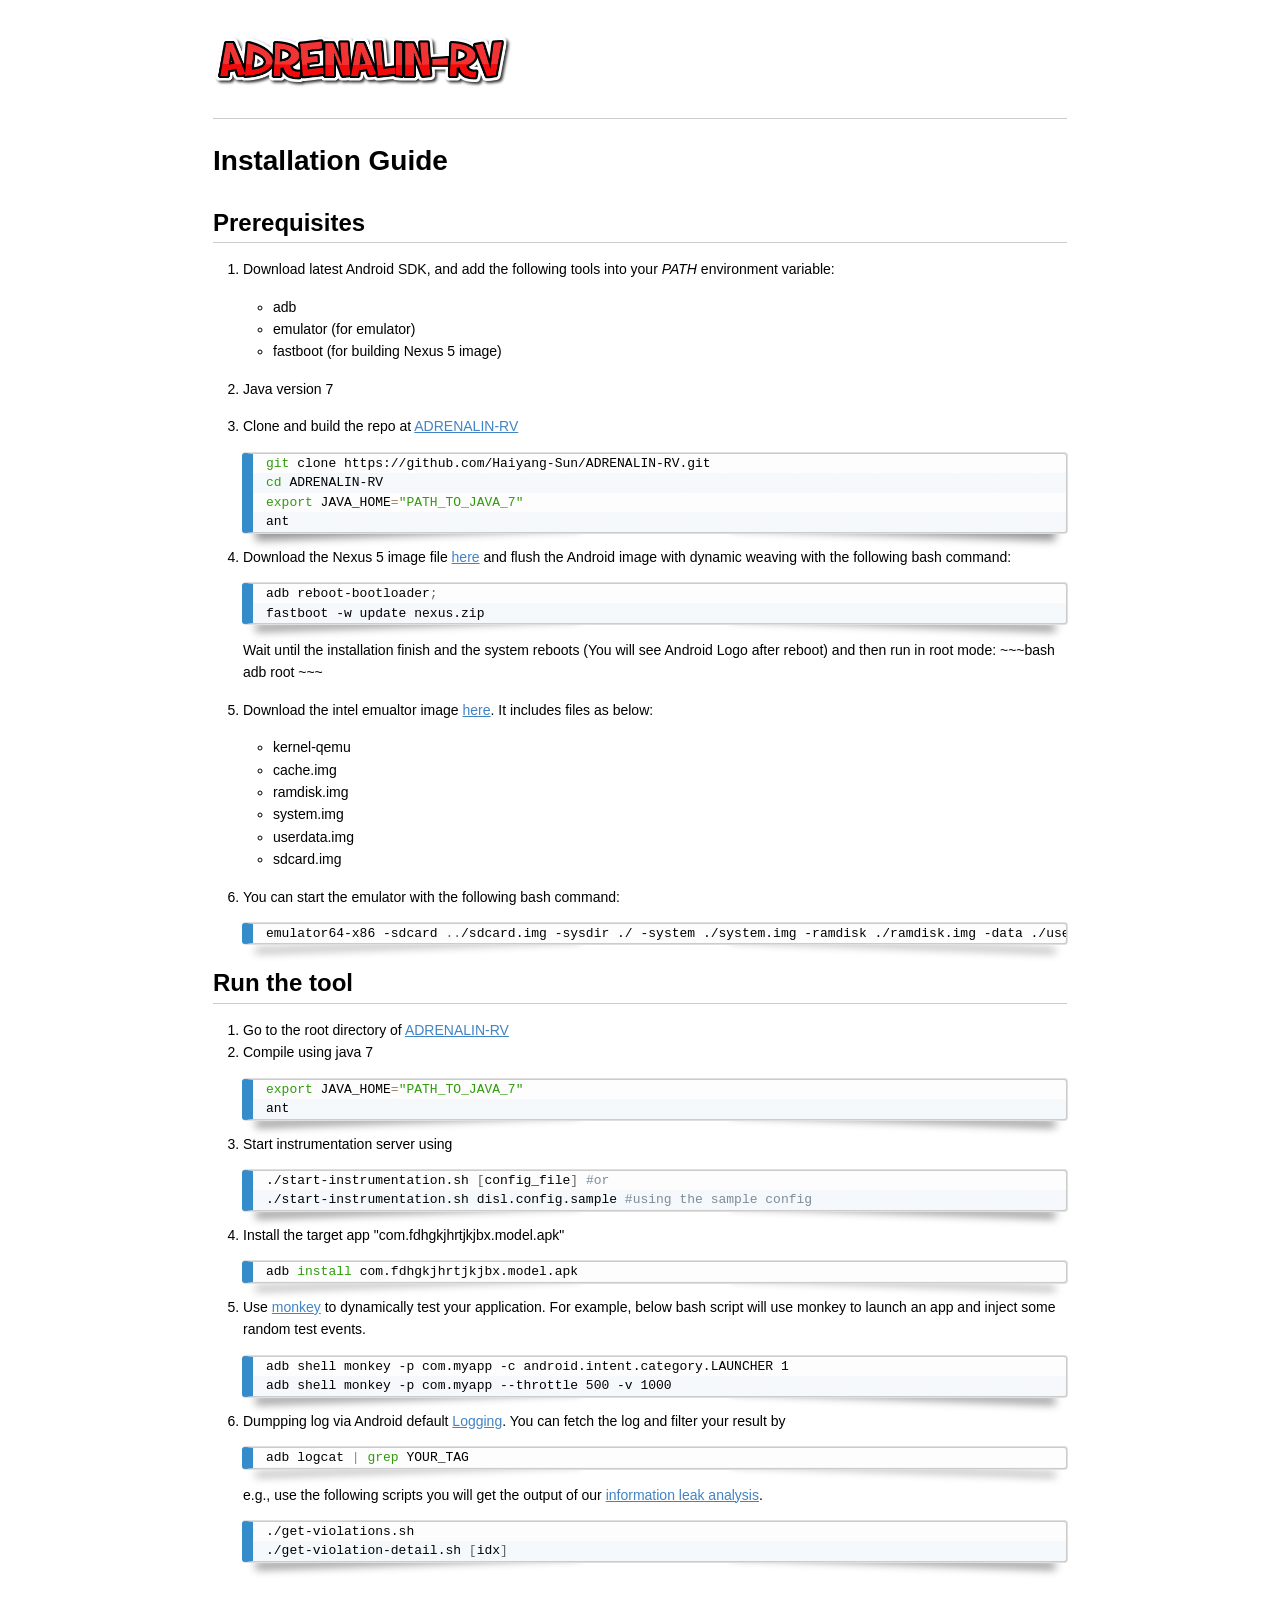
<file: tool/installation.html>
<!DOCTYPE html>
<html>

<head>

<meta charset="utf-8">
<meta name="viewport" content="width=device-width, initial-scale=1.0, user-scalable=yes">
<title>installation</title>


<style type="text/css">
body {
  font-family: Helvetica, arial, sans-serif;
  font-size: 14px;
  line-height: 1.6;
  padding-top: 10px;
  padding-bottom: 10px;
  background-color: white;
  padding: 30px; }

body > *:first-child {
  margin-top: 0 !important; }
body > *:last-child {
  margin-bottom: 0 !important; }

a {
  color: #4183C4; }
a.absent {
  color: #cc0000; }
a.anchor {
  display: block;
  padding-left: 30px;
  margin-left: -30px;
  cursor: pointer;
  position: absolute;
  top: 0;
  left: 0;
  bottom: 0; }

h1, h2, h3, h4, h5, h6 {
  margin: 20px 0 10px;
  padding: 0;
  font-weight: bold;
  -webkit-font-smoothing: antialiased;
  cursor: text;
  position: relative; }

h1:hover a.anchor, h2:hover a.anchor, h3:hover a.anchor, h4:hover a.anchor, h5:hover a.anchor, h6:hover a.anchor {
  background: url([data-uri]) no-repeat 10px center;
  text-decoration: none; }

h1 tt, h1 code {
  font-size: inherit; }

h2 tt, h2 code {
  font-size: inherit; }

h3 tt, h3 code {
  font-size: inherit; }

h4 tt, h4 code {
  font-size: inherit; }

h5 tt, h5 code {
  font-size: inherit; }

h6 tt, h6 code {
  font-size: inherit; }

h1 {
  font-size: 28px;
  color: black; }

h2 {
  font-size: 24px;
  border-bottom: 1px solid #cccccc;
  color: black; }

h3 {
  font-size: 18px; }

h4 {
  font-size: 16px; }

h5 {
  font-size: 14px; }

h6 {
  color: #777777;
  font-size: 14px; }

p, blockquote, ul, ol, dl, li, table, pre {
  margin: 15px 0; }

hr {
  background: transparent url([data-uri]) repeat-x 0 0;
  border: 0 none;
  color: #cccccc;
  height: 4px;
  padding: 0;
}

body > h2:first-child {
  margin-top: 0;
  padding-top: 0; }
body > h1:first-child {
  margin-top: 0;
  padding-top: 0; }
  body > h1:first-child + h2 {
    margin-top: 0;
    padding-top: 0; }
body > h3:first-child, body > h4:first-child, body > h5:first-child, body > h6:first-child {
  margin-top: 0;
  padding-top: 0; }

a:first-child h1, a:first-child h2, a:first-child h3, a:first-child h4, a:first-child h5, a:first-child h6 {
  margin-top: 0;
  padding-top: 0; }

h1 p, h2 p, h3 p, h4 p, h5 p, h6 p {
  margin-top: 0; }

li p.first {
  display: inline-block; }
li {
  margin: 0; }
ul, ol {
  padding-left: 30px; }

ul :first-child, ol :first-child {
  margin-top: 0; }

dl {
  padding: 0; }
  dl dt {
    font-size: 14px;
    font-weight: bold;
    font-style: italic;
    padding: 0;
    margin: 15px 0 5px; }
    dl dt:first-child {
      padding: 0; }
    dl dt > :first-child {
      margin-top: 0; }
    dl dt > :last-child {
      margin-bottom: 0; }
  dl dd {
    margin: 0 0 15px;
    padding: 0 15px; }
    dl dd > :first-child {
      margin-top: 0; }
    dl dd > :last-child {
      margin-bottom: 0; }

blockquote {
  border-left: 4px solid #dddddd;
  padding: 0 15px;
  color: #777777; }
  blockquote > :first-child {
    margin-top: 0; }
  blockquote > :last-child {
    margin-bottom: 0; }

table {
  padding: 0;border-collapse: collapse; }
  table tr {
    border-top: 1px solid #cccccc;
    background-color: white;
    margin: 0;
    padding: 0; }
    table tr:nth-child(2n) {
      background-color: #f8f8f8; }
    table tr th {
      font-weight: bold;
      border: 1px solid #cccccc;
      margin: 0;
      padding: 6px 13px; }
    table tr td {
      border: 1px solid #cccccc;
      margin: 0;
      padding: 6px 13px; }
    table tr th :first-child, table tr td :first-child {
      margin-top: 0; }
    table tr th :last-child, table tr td :last-child {
      margin-bottom: 0; }

img {
  max-width: 100%; }

span.frame {
  display: block;
  overflow: hidden; }
  span.frame > span {
    border: 1px solid #dddddd;
    display: block;
    float: left;
    overflow: hidden;
    margin: 13px 0 0;
    padding: 7px;
    width: auto; }
  span.frame span img {
    display: block;
    float: left; }
  span.frame span span {
    clear: both;
    color: #333333;
    display: block;
    padding: 5px 0 0; }
span.align-center {
  display: block;
  overflow: hidden;
  clear: both; }
  span.align-center > span {
    display: block;
    overflow: hidden;
    margin: 13px auto 0;
    text-align: center; }
  span.align-center span img {
    margin: 0 auto;
    text-align: center; }
span.align-right {
  display: block;
  overflow: hidden;
  clear: both; }
  span.align-right > span {
    display: block;
    overflow: hidden;
    margin: 13px 0 0;
    text-align: right; }
  span.align-right span img {
    margin: 0;
    text-align: right; }
span.float-left {
  display: block;
  margin-right: 13px;
  overflow: hidden;
  float: left; }
  span.float-left span {
    margin: 13px 0 0; }
span.float-right {
  display: block;
  margin-left: 13px;
  overflow: hidden;
  float: right; }
  span.float-right > span {
    display: block;
    overflow: hidden;
    margin: 13px auto 0;
    text-align: right; }

code, tt {
  margin: 0 2px;
  padding: 0 5px;
  white-space: nowrap;
  border: 1px solid #eaeaea;
  background-color: #f8f8f8;
  border-radius: 3px; }

pre code {
  margin: 0;
  padding: 0;
  white-space: pre;
  border: none;
  background: transparent; }

.highlight pre {
  background-color: #f8f8f8;
  border: 1px solid #cccccc;
  font-size: 13px;
  line-height: 19px;
  overflow: auto;
  padding: 6px 10px;
  border-radius: 3px; }

pre {
  background-color: #f8f8f8;
  border: 1px solid #cccccc;
  font-size: 13px;
  line-height: 19px;
  overflow: auto;
  padding: 6px 10px;
  border-radius: 3px; }
  pre code, pre tt {
    background-color: transparent;
    border: none; }

sup {
    font-size: 0.83em;
    vertical-align: super;
    line-height: 0;
}
* {
	-webkit-print-color-adjust: exact;
}
@media screen and (min-width: 914px) {
    body {
        width: 854px;
        margin:0 auto;
    }
}
@media print {
	table, pre {
		page-break-inside: avoid;
	}
	pre {
		word-wrap: break-word;
	}
}
</style>

<style type="text/css">
/**
 * prism.js Coy theme for JavaScript, CoffeeScript, CSS and HTML
 * Based on https://github.com/tshedor/workshop-wp-theme (Example: http://workshop.kansan.com/category/sessions/basics or http://workshop.timshedor.com/category/sessions/basics);
 * @author Tim  Shedor
 */

code[class*="language-"],
pre[class*="language-"] {
	color: black;
	background: none;
	font-family: Consolas, Monaco, 'Andale Mono', 'Ubuntu Mono', monospace;
	text-align: left;
	white-space: pre;
	word-spacing: normal;
	word-break: normal;
	word-wrap: normal;
	line-height: 1.5;

	-moz-tab-size: 4;
	-o-tab-size: 4;
	tab-size: 4;

	-webkit-hyphens: none;
	-moz-hyphens: none;
	-ms-hyphens: none;
	hyphens: none;
}

/* Code blocks */
pre[class*="language-"] {
	position: relative;
	margin: .5em 0;
	-webkit-box-shadow: -1px 0px 0px 0px #358ccb, 0px 0px 0px 1px #dfdfdf;
	-moz-box-shadow: -1px 0px 0px 0px #358ccb, 0px 0px 0px 1px #dfdfdf;
	box-shadow: -1px 0px 0px 0px #358ccb, 0px 0px 0px 1px #dfdfdf;
	border-left: 10px solid #358ccb;
	background-color: #fdfdfd;
	background-image: -webkit-linear-gradient(transparent 50%, rgba(69, 142, 209, 0.04) 50%);
	background-image: -moz-linear-gradient(transparent 50%, rgba(69, 142, 209, 0.04) 50%);
	background-image: -ms-linear-gradient(transparent 50%, rgba(69, 142, 209, 0.04) 50%);
	background-image: -o-linear-gradient(transparent 50%, rgba(69, 142, 209, 0.04) 50%);
	background-image: linear-gradient(transparent 50%, rgba(69, 142, 209, 0.04) 50%);
	background-size: 3em 3em;
	background-origin: content-box;
	overflow: visible;
	padding: 0;
}

code[class*="language"] {
	max-height: inherit;
	height: 100%;
	padding: 0 1em;
	display: block;
	overflow: auto;
}

/* Margin bottom to accomodate shadow */
:not(pre) > code[class*="language-"],
pre[class*="language-"] {
	background-color: #fdfdfd;
	-webkit-box-sizing: border-box;
	-moz-box-sizing: border-box;
	box-sizing: border-box;
	margin-bottom: 1em;
}

/* Inline code */
:not(pre) > code[class*="language-"] {
	position: relative;
	padding: .2em;
	-webkit-border-radius: 0.3em;
	-moz-border-radius: 0.3em;
	-ms-border-radius: 0.3em;
	-o-border-radius: 0.3em;
	border-radius: 0.3em;
	color: #c92c2c;
	border: 1px solid rgba(0, 0, 0, 0.1);
	display: inline;
	white-space: normal;
}

pre[class*="language-"]:before,
pre[class*="language-"]:after {
	content: '';
	z-index: -2;
	display: block;
	position: absolute;
	bottom: 0.75em;
	left: 0.18em;
	width: 40%;
	height: 20%;
	max-height: 13em;
	-webkit-box-shadow: 0px 13px 8px #979797;
	-moz-box-shadow: 0px 13px 8px #979797;
	box-shadow: 0px 13px 8px #979797;
	-webkit-transform: rotate(-2deg);
	-moz-transform: rotate(-2deg);
	-ms-transform: rotate(-2deg);
	-o-transform: rotate(-2deg);
	transform: rotate(-2deg);
}

:not(pre) > code[class*="language-"]:after,
pre[class*="language-"]:after {
	right: 0.75em;
	left: auto;
	-webkit-transform: rotate(2deg);
	-moz-transform: rotate(2deg);
	-ms-transform: rotate(2deg);
	-o-transform: rotate(2deg);
	transform: rotate(2deg);
}

.token.comment,
.token.block-comment,
.token.prolog,
.token.doctype,
.token.cdata {
	color: #7D8B99;
}

.token.punctuation {
	color: #5F6364;
}

.token.property,
.token.tag,
.token.boolean,
.token.number,
.token.function-name,
.token.constant,
.token.symbol,
.token.deleted {
	color: #c92c2c;
}

.token.selector,
.token.attr-name,
.token.string,
.token.char,
.token.function,
.token.builtin,
.token.inserted {
	color: #2f9c0a;
}

.token.operator,
.token.entity,
.token.url,
.token.variable {
	color: #a67f59;
	background: rgba(255, 255, 255, 0.5);
}

.token.atrule,
.token.attr-value,
.token.keyword,
.token.class-name {
	color: #1990b8;
}

.token.regex,
.token.important {
	color: #e90;
}

.language-css .token.string,
.style .token.string {
	color: #a67f59;
	background: rgba(255, 255, 255, 0.5);
}

.token.important {
	font-weight: normal;
}

.token.bold {
	font-weight: bold;
}
.token.italic {
	font-style: italic;
}

.token.entity {
	cursor: help;
}

.namespace {
	opacity: .7;
}

@media screen and (max-width: 767px) {
	pre[class*="language-"]:before,
	pre[class*="language-"]:after {
		bottom: 14px;
		-webkit-box-shadow: none;
		-moz-box-shadow: none;
		box-shadow: none;
	}

}

/* Plugin styles */
.token.tab:not(:empty):before,
.token.cr:before,
.token.lf:before {
	color: #e0d7d1;
}

/* Plugin styles: Line Numbers */
pre[class*="language-"].line-numbers {
	padding-left: 0;
}

pre[class*="language-"].line-numbers code {
	padding-left: 3.8em;
}

pre[class*="language-"].line-numbers .line-numbers-rows {
	left: 0;
}

/* Plugin styles: Line Highlight */
pre[class*="language-"][data-line] {
	padding-top: 0;
	padding-bottom: 0;
	padding-left: 0;
}
pre[data-line] code {
	position: relative;
	padding-left: 4em;
}
pre .line-highlight {
	margin-top: 0;
}
</style>


</head>

<body>

<h1 id="toc_0"><img src="./figures/logo.png" style="width: 300px;" onclick="window.location='https://haiyang-sun.github.io/tool/intro.html'"/></h1>

<h2 id="toc_1"></h2>

<h1 id="toc_2">Installation Guide</h1>

<h2 id="toc_3">Prerequisites</h2>

<ol>
<li><p>Download latest Android SDK, and add the following tools into your <em>PATH</em> environment variable:</p>

<ul>
<li>adb</li>
<li>emulator (for emulator)</li>
<li>fastboot (for building Nexus 5 image)</li>
</ul></li>
<li><p>Java version 7</p></li>
<li><p>Clone and build the repo at <a href="https://github.com/Haiyang-Sun/ADRENALIN-RV">ADRENALIN-RV</a></p>

<div><pre><code class="language-bash">git clone https://github.com/Haiyang-Sun/ADRENALIN-RV.git
cd ADRENALIN-RV
export JAVA_HOME=&quot;PATH_TO_JAVA_7&quot;
ant</code></pre></div></li>
<li><p>Download the Nexus 5 image file <a href="http://195.176.181.79/ADRENALIN-RV/demo/nexus.zip">here</a> and flush the Android image with dynamic weaving with the following bash command:</p>

<div><pre><code class="language-bash">adb reboot-bootloader;
fastboot -w update nexus.zip</code></pre></div>

<p>Wait until the installation finish and the system reboots (You will see Android Logo after reboot) and then run in root mode:
~~~bash
adb root
~~~</p></li>
<li><p>Download the intel emualtor image <a href="http://195.176.181.79/ADRENALIN-RV/demo/artifacts-intel.tar.gz">here</a>. It includes files as below:</p>

<ul>
<li>kernel-qemu</li>
<li>cache.img<br></li>
<li>ramdisk.img<br></li>
<li>system.img<br></li>
<li>userdata.img</li>
<li>sdcard.img<br></li>
</ul></li>
<li><p>You can start the emulator with the following bash command:</p>

<div><pre><code class="language-bash">emulator64-x86 -sdcard ../sdcard.img -sysdir ./ -system ./system.img -ramdisk ./ramdisk.img -data ./userdata.img -kernel ./kernel-qemu -memory 1024</code></pre></div></li>
</ol>

<h2 id="toc_4">Run the tool</h2>

<ol>
<li>Go to the root directory of <a href="https://github.com/Haiyang-Sun/ADRENALIN-RV.git">ADRENALIN-RV</a></li>
<li><p>Compile using java 7</p>

<div><pre><code class="language-bash">export JAVA_HOME=&quot;PATH_TO_JAVA_7&quot;
ant</code></pre></div></li>
<li><p>Start instrumentation server using </p>

<div><pre><code class="language-bash">./start-instrumentation.sh [config_file] #or
./start-instrumentation.sh disl.config.sample #using the sample config</code></pre></div></li>
<li><p>Install the target app &quot;com.fdhgkjhrtjkjbx.model.apk&quot;</p>

<div><pre><code class="language-bash">adb install com.fdhgkjhrtjkjbx.model.apk</code></pre></div></li>
<li><p>Use <a href="http://antoine-merle.com/using-monkey-tool/">monkey</a> to dynamically test your application. For example, below bash script will use monkey to launch an app and inject some random test events.</p>

<div><pre><code class="language-bash">adb shell monkey -p com.myapp -c android.intent.category.LAUNCHER 1
adb shell monkey -p com.myapp --throttle 500 -v 1000</code></pre></div></li>
<li><p>Dumpping log via Android default <a href="https://developer.android.com/reference/android/util/Log.html">Logging</a>. You can fetch the log and filter your result by</p>

<div><pre><code class="language-bash">adb logcat | grep YOUR_TAG</code></pre></div>

<p>e.g., use the following scripts you will get the output of our <a href="https://haiyang-sun.github.io/tool/dataleak-uc.html">information leak analysis</a>.</p>

<div><pre><code class="language-bash">./get-violations.sh
./get-violation-detail.sh [idx]</code></pre></div></li>
</ol>



<script type="text/javascript">
var _self="undefined"!=typeof window?window:"undefined"!=typeof WorkerGlobalScope&&self instanceof WorkerGlobalScope?self:{},Prism=function(){var e=/\blang(?:uage)?-(\w+)\b/i,t=0,n=_self.Prism={util:{encode:function(e){return e instanceof a?new a(e.type,n.util.encode(e.content),e.alias):"Array"===n.util.type(e)?e.map(n.util.encode):e.replace(/&/g,"&amp;").replace(/</g,"&lt;").replace(/\u00a0/g," ")},type:function(e){return Object.prototype.toString.call(e).match(/\[object (\w+)\]/)[1]},objId:function(e){return e.__id||Object.defineProperty(e,"__id",{value:++t}),e.__id},clone:function(e){var t=n.util.type(e);switch(t){case"Object":var a={};for(var r in e)e.hasOwnProperty(r)&&(a[r]=n.util.clone(e[r]));return a;case"Array":return e.map&&e.map(function(e){return n.util.clone(e)})}return e}},languages:{extend:function(e,t){var a=n.util.clone(n.languages[e]);for(var r in t)a[r]=t[r];return a},insertBefore:function(e,t,a,r){r=r||n.languages;var l=r[e];if(2==arguments.length){a=arguments[1];for(var i in a)a.hasOwnProperty(i)&&(l[i]=a[i]);return l}var o={};for(var s in l)if(l.hasOwnProperty(s)){if(s==t)for(var i in a)a.hasOwnProperty(i)&&(o[i]=a[i]);o[s]=l[s]}return n.languages.DFS(n.languages,function(t,n){n===r[e]&&t!=e&&(this[t]=o)}),r[e]=o},DFS:function(e,t,a,r){r=r||{};for(var l in e)e.hasOwnProperty(l)&&(t.call(e,l,e[l],a||l),"Object"!==n.util.type(e[l])||r[n.util.objId(e[l])]?"Array"!==n.util.type(e[l])||r[n.util.objId(e[l])]||(r[n.util.objId(e[l])]=!0,n.languages.DFS(e[l],t,l,r)):(r[n.util.objId(e[l])]=!0,n.languages.DFS(e[l],t,null,r)))}},plugins:{},highlightAll:function(e,t){var a={callback:t,selector:'code[class*="language-"], [class*="language-"] code, code[class*="lang-"], [class*="lang-"] code'};n.hooks.run("before-highlightall",a);for(var r,l=a.elements||document.querySelectorAll(a.selector),i=0;r=l[i++];)n.highlightElement(r,e===!0,a.callback)},highlightElement:function(t,a,r){for(var l,i,o=t;o&&!e.test(o.className);)o=o.parentNode;o&&(l=(o.className.match(e)||[,""])[1],i=n.languages[l]),t.className=t.className.replace(e,"").replace(/\s+/g," ")+" language-"+l,o=t.parentNode,/pre/i.test(o.nodeName)&&(o.className=o.className.replace(e,"").replace(/\s+/g," ")+" language-"+l);var s=t.textContent,u={element:t,language:l,grammar:i,code:s};if(!s||!i)return n.hooks.run("complete",u),void 0;if(n.hooks.run("before-highlight",u),a&&_self.Worker){var c=new Worker(n.filename);c.onmessage=function(e){u.highlightedCode=e.data,n.hooks.run("before-insert",u),u.element.innerHTML=u.highlightedCode,r&&r.call(u.element),n.hooks.run("after-highlight",u),n.hooks.run("complete",u)},c.postMessage(JSON.stringify({language:u.language,code:u.code,immediateClose:!0}))}else u.highlightedCode=n.highlight(u.code,u.grammar,u.language),n.hooks.run("before-insert",u),u.element.innerHTML=u.highlightedCode,r&&r.call(t),n.hooks.run("after-highlight",u),n.hooks.run("complete",u)},highlight:function(e,t,r){var l=n.tokenize(e,t);return a.stringify(n.util.encode(l),r)},tokenize:function(e,t){var a=n.Token,r=[e],l=t.rest;if(l){for(var i in l)t[i]=l[i];delete t.rest}e:for(var i in t)if(t.hasOwnProperty(i)&&t[i]){var o=t[i];o="Array"===n.util.type(o)?o:[o];for(var s=0;s<o.length;++s){var u=o[s],c=u.inside,g=!!u.lookbehind,h=!!u.greedy,f=0,d=u.alias;u=u.pattern||u;for(var p=0;p<r.length;p++){var m=r[p];if(r.length>e.length)break e;if(!(m instanceof a)){u.lastIndex=0;var y=u.exec(m),v=1;if(!y&&h&&p!=r.length-1){var b=r[p+1].matchedStr||r[p+1],k=m+b;if(p<r.length-2&&(k+=r[p+2].matchedStr||r[p+2]),u.lastIndex=0,y=u.exec(k),!y)continue;var w=y.index+(g?y[1].length:0);if(w>=m.length)continue;var _=y.index+y[0].length,P=m.length+b.length;if(v=3,P>=_){if(r[p+1].greedy)continue;v=2,k=k.slice(0,P)}m=k}if(y){g&&(f=y[1].length);var w=y.index+f,y=y[0].slice(f),_=w+y.length,S=m.slice(0,w),O=m.slice(_),j=[p,v];S&&j.push(S);var A=new a(i,c?n.tokenize(y,c):y,d,y,h);j.push(A),O&&j.push(O),Array.prototype.splice.apply(r,j)}}}}}return r},hooks:{all:{},add:function(e,t){var a=n.hooks.all;a[e]=a[e]||[],a[e].push(t)},run:function(e,t){var a=n.hooks.all[e];if(a&&a.length)for(var r,l=0;r=a[l++];)r(t)}}},a=n.Token=function(e,t,n,a,r){this.type=e,this.content=t,this.alias=n,this.matchedStr=a||null,this.greedy=!!r};if(a.stringify=function(e,t,r){if("string"==typeof e)return e;if("Array"===n.util.type(e))return e.map(function(n){return a.stringify(n,t,e)}).join("");var l={type:e.type,content:a.stringify(e.content,t,r),tag:"span",classes:["token",e.type],attributes:{},language:t,parent:r};if("comment"==l.type&&(l.attributes.spellcheck="true"),e.alias){var i="Array"===n.util.type(e.alias)?e.alias:[e.alias];Array.prototype.push.apply(l.classes,i)}n.hooks.run("wrap",l);var o="";for(var s in l.attributes)o+=(o?" ":"")+s+'="'+(l.attributes[s]||"")+'"';return"<"+l.tag+' class="'+l.classes.join(" ")+'" '+o+">"+l.content+"</"+l.tag+">"},!_self.document)return _self.addEventListener?(_self.addEventListener("message",function(e){var t=JSON.parse(e.data),a=t.language,r=t.code,l=t.immediateClose;_self.postMessage(n.highlight(r,n.languages[a],a)),l&&_self.close()},!1),_self.Prism):_self.Prism;var r=document.currentScript||[].slice.call(document.getElementsByTagName("script")).pop();return r&&(n.filename=r.src,document.addEventListener&&!r.hasAttribute("data-manual")&&document.addEventListener("DOMContentLoaded",n.highlightAll)),_self.Prism}();"undefined"!=typeof module&&module.exports&&(module.exports=Prism),"undefined"!=typeof global&&(global.Prism=Prism);
</script>

<script type="text/javascript">
!function(e){var t={variable:[{pattern:/\$?\(\([\w\W]+?\)\)/,inside:{variable:[{pattern:/(^\$\(\([\w\W]+)\)\)/,lookbehind:!0},/^\$\(\(/],number:/\b-?(?:0x[\dA-Fa-f]+|\d*\.?\d+(?:[Ee]-?\d+)?)\b/,operator:/--?|-=|\+\+?|\+=|!=?|~|\*\*?|\*=|\/=?|%=?|<<=?|>>=?|<=?|>=?|==?|&&?|&=|\^=?|\|\|?|\|=|\?|:/,punctuation:/\(\(?|\)\)?|,|;/}},{pattern:/\$\([^)]+\)|`[^`]+`/,inside:{variable:/^\$\(|^`|\)$|`$/}},/\$(?:[a-z0-9_#\?\*!@]+|\{[^}]+\})/i]};e.languages.bash={shebang:{pattern:/^#!\s*\/bin\/bash|^#!\s*\/bin\/sh/,alias:"important"},comment:{pattern:/(^|[^"{\\])#.*/,lookbehind:!0},string:[{pattern:/((?:^|[^<])<<\s*)(?:"|')?(\w+?)(?:"|')?\s*\r?\n(?:[\s\S])*?\r?\n\2/g,lookbehind:!0,inside:t},{pattern:/(["'])(?:\\\\|\\?[^\\])*?\1/g,inside:t}],variable:t.variable,"function":{pattern:/(^|\s|;|\||&)(?:alias|apropos|apt-get|aptitude|aspell|awk|basename|bash|bc|bg|builtin|bzip2|cal|cat|cd|cfdisk|chgrp|chmod|chown|chroot|chkconfig|cksum|clear|cmp|comm|command|cp|cron|crontab|csplit|cut|date|dc|dd|ddrescue|df|diff|diff3|dig|dir|dircolors|dirname|dirs|dmesg|du|egrep|eject|enable|env|ethtool|eval|exec|expand|expect|export|expr|fdformat|fdisk|fg|fgrep|file|find|fmt|fold|format|free|fsck|ftp|fuser|gawk|getopts|git|grep|groupadd|groupdel|groupmod|groups|gzip|hash|head|help|hg|history|hostname|htop|iconv|id|ifconfig|ifdown|ifup|import|install|jobs|join|kill|killall|less|link|ln|locate|logname|logout|look|lpc|lpr|lprint|lprintd|lprintq|lprm|ls|lsof|make|man|mkdir|mkfifo|mkisofs|mknod|more|most|mount|mtools|mtr|mv|mmv|nano|netstat|nice|nl|nohup|notify-send|nslookup|open|op|passwd|paste|pathchk|ping|pkill|popd|pr|printcap|printenv|printf|ps|pushd|pv|pwd|quota|quotacheck|quotactl|ram|rar|rcp|read|readarray|readonly|reboot|rename|renice|remsync|rev|rm|rmdir|rsync|screen|scp|sdiff|sed|seq|service|sftp|shift|shopt|shutdown|sleep|slocate|sort|source|split|ssh|stat|strace|su|sudo|sum|suspend|sync|tail|tar|tee|test|time|timeout|times|touch|top|traceroute|trap|tr|tsort|tty|type|ulimit|umask|umount|unalias|uname|unexpand|uniq|units|unrar|unshar|uptime|useradd|userdel|usermod|users|uuencode|uudecode|v|vdir|vi|vmstat|wait|watch|wc|wget|whereis|which|who|whoami|write|xargs|xdg-open|yes|zip)(?=$|\s|;|\||&)/,lookbehind:!0},keyword:{pattern:/(^|\s|;|\||&)(?:let|:|\.|if|then|else|elif|fi|for|break|continue|while|in|case|function|select|do|done|until|echo|exit|return|set|declare)(?=$|\s|;|\||&)/,lookbehind:!0},"boolean":{pattern:/(^|\s|;|\||&)(?:true|false)(?=$|\s|;|\||&)/,lookbehind:!0},operator:/&&?|\|\|?|==?|!=?|<<<?|>>|<=?|>=?|=~/,punctuation:/\$?\(\(?|\)\)?|\.\.|[{}[\];]/};var a=t.variable[1].inside;a["function"]=e.languages.bash["function"],a.keyword=e.languages.bash.keyword,a.boolean=e.languages.bash.boolean,a.operator=e.languages.bash.operator,a.punctuation=e.languages.bash.punctuation}(Prism);
</script>


</body>

</html>
</file>
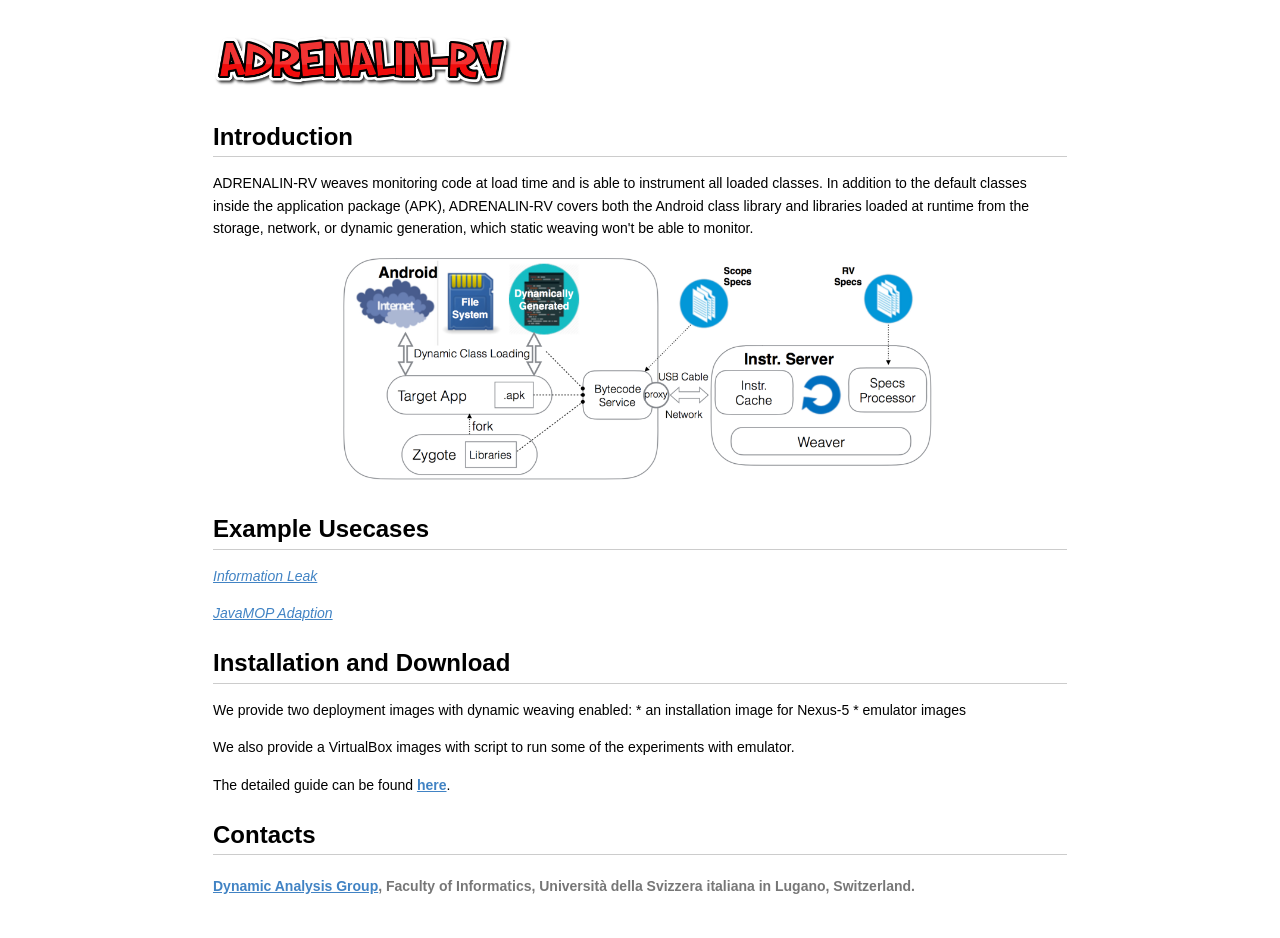
<file: tool/intro.html>
<!DOCTYPE html>
<html>

<head>

  <script src="../page_files/count.js"></script>
<meta charset="utf-8">
<meta name="viewport" content="width=device-width, initial-scale=1.0, user-scalable=yes">
<title>intro</title>


<style type="text/css">
body {
  font-family: Helvetica, arial, sans-serif;
  font-size: 14px;
  line-height: 1.6;
  padding-top: 10px;
  padding-bottom: 10px;
  background-color: white;
  padding: 30px; }

body > *:first-child {
  margin-top: 0 !important; }
body > *:last-child {
  margin-bottom: 0 !important; }

a {
  color: #4183C4; }
a.absent {
  color: #cc0000; }
a.anchor {
  display: block;
  padding-left: 30px;
  margin-left: -30px;
  cursor: pointer;
  position: absolute;
  top: 0;
  left: 0;
  bottom: 0; }

h1, h2, h3, h4, h5, h6 {
  margin: 20px 0 10px;
  padding: 0;
  font-weight: bold;
  -webkit-font-smoothing: antialiased;
  cursor: text;
  position: relative; }

h1:hover a.anchor, h2:hover a.anchor, h3:hover a.anchor, h4:hover a.anchor, h5:hover a.anchor, h6:hover a.anchor {
  background: url([data-uri]) no-repeat 10px center;
  text-decoration: none; }

h1 tt, h1 code {
  font-size: inherit; }

h2 tt, h2 code {
  font-size: inherit; }

h3 tt, h3 code {
  font-size: inherit; }

h4 tt, h4 code {
  font-size: inherit; }

h5 tt, h5 code {
  font-size: inherit; }

h6 tt, h6 code {
  font-size: inherit; }

h1 {
  font-size: 28px;
  color: black; }

h2 {
  font-size: 24px;
  border-bottom: 1px solid #cccccc;
  color: black; }

h3 {
  font-size: 18px; }

h4 {
  font-size: 16px; }

h5 {
  font-size: 14px; }

h6 {
  color: #777777;
  font-size: 14px; }

p, blockquote, ul, ol, dl, li, table, pre {
  margin: 15px 0; }

hr {
  background: transparent url([data-uri]) repeat-x 0 0;
  border: 0 none;
  color: #cccccc;
  height: 4px;
  padding: 0;
}

body > h2:first-child {
  margin-top: 0;
  padding-top: 0; }
body > h1:first-child {
  margin-top: 0;
  padding-top: 0; }
  body > h1:first-child + h2 {
    margin-top: 0;
    padding-top: 0; }
body > h3:first-child, body > h4:first-child, body > h5:first-child, body > h6:first-child {
  margin-top: 0;
  padding-top: 0; }

a:first-child h1, a:first-child h2, a:first-child h3, a:first-child h4, a:first-child h5, a:first-child h6 {
  margin-top: 0;
  padding-top: 0; }

h1 p, h2 p, h3 p, h4 p, h5 p, h6 p {
  margin-top: 0; }

li p.first {
  display: inline-block; }
li {
  margin: 0; }
ul, ol {
  padding-left: 30px; }

ul :first-child, ol :first-child {
  margin-top: 0; }

dl {
  padding: 0; }
  dl dt {
    font-size: 14px;
    font-weight: bold;
    font-style: italic;
    padding: 0;
    margin: 15px 0 5px; }
    dl dt:first-child {
      padding: 0; }
    dl dt > :first-child {
      margin-top: 0; }
    dl dt > :last-child {
      margin-bottom: 0; }
  dl dd {
    margin: 0 0 15px;
    padding: 0 15px; }
    dl dd > :first-child {
      margin-top: 0; }
    dl dd > :last-child {
      margin-bottom: 0; }

blockquote {
  border-left: 4px solid #dddddd;
  padding: 0 15px;
  color: #777777; }
  blockquote > :first-child {
    margin-top: 0; }
  blockquote > :last-child {
    margin-bottom: 0; }

table {
  padding: 0;border-collapse: collapse; }
  table tr {
    border-top: 1px solid #cccccc;
    background-color: white;
    margin: 0;
    padding: 0; }
    table tr:nth-child(2n) {
      background-color: #f8f8f8; }
    table tr th {
      font-weight: bold;
      border: 1px solid #cccccc;
      margin: 0;
      padding: 6px 13px; }
    table tr td {
      border: 1px solid #cccccc;
      margin: 0;
      padding: 6px 13px; }
    table tr th :first-child, table tr td :first-child {
      margin-top: 0; }
    table tr th :last-child, table tr td :last-child {
      margin-bottom: 0; }

img {
  max-width: 100%; }

span.frame {
  display: block;
  overflow: hidden; }
  span.frame > span {
    border: 1px solid #dddddd;
    display: block;
    float: left;
    overflow: hidden;
    margin: 13px 0 0;
    padding: 7px;
    width: auto; }
  span.frame span img {
    display: block;
    float: left; }
  span.frame span span {
    clear: both;
    color: #333333;
    display: block;
    padding: 5px 0 0; }
span.align-center {
  display: block;
  overflow: hidden;
  clear: both; }
  span.align-center > span {
    display: block;
    overflow: hidden;
    margin: 13px auto 0;
    text-align: center; }
  span.align-center span img {
    margin: 0 auto;
    text-align: center; }
span.align-right {
  display: block;
  overflow: hidden;
  clear: both; }
  span.align-right > span {
    display: block;
    overflow: hidden;
    margin: 13px 0 0;
    text-align: right; }
  span.align-right span img {
    margin: 0;
    text-align: right; }
span.float-left {
  display: block;
  margin-right: 13px;
  overflow: hidden;
  float: left; }
  span.float-left span {
    margin: 13px 0 0; }
span.float-right {
  display: block;
  margin-left: 13px;
  overflow: hidden;
  float: right; }
  span.float-right > span {
    display: block;
    overflow: hidden;
    margin: 13px auto 0;
    text-align: right; }

code, tt {
  margin: 0 2px;
  padding: 0 5px;
  white-space: nowrap;
  border: 1px solid #eaeaea;
  background-color: #f8f8f8;
  border-radius: 3px; }

pre code {
  margin: 0;
  padding: 0;
  white-space: pre;
  border: none;
  background: transparent; }

.highlight pre {
  background-color: #f8f8f8;
  border: 1px solid #cccccc;
  font-size: 13px;
  line-height: 19px;
  overflow: auto;
  padding: 6px 10px;
  border-radius: 3px; }

pre {
  background-color: #f8f8f8;
  border: 1px solid #cccccc;
  font-size: 13px;
  line-height: 19px;
  overflow: auto;
  padding: 6px 10px;
  border-radius: 3px; }
  pre code, pre tt {
    background-color: transparent;
    border: none; }

sup {
    font-size: 0.83em;
    vertical-align: super;
    line-height: 0;
}
* {
	-webkit-print-color-adjust: exact;
}
@media screen and (min-width: 914px) {
    body {
        width: 854px;
        margin:0 auto;
    }
}
@media print {
	table, pre {
		page-break-inside: avoid;
	}
	pre {
		word-wrap: break-word;
	}
}
</style>

<style type="text/css">
/**
 * prism.js Coy theme for JavaScript, CoffeeScript, CSS and HTML
 * Based on https://github.com/tshedor/workshop-wp-theme (Example: http://workshop.kansan.com/category/sessions/basics or http://workshop.timshedor.com/category/sessions/basics);
 * @author Tim  Shedor
 */

code[class*="language-"],
pre[class*="language-"] {
	color: black;
	background: none;
	font-family: Consolas, Monaco, 'Andale Mono', 'Ubuntu Mono', monospace;
	text-align: left;
	white-space: pre;
	word-spacing: normal;
	word-break: normal;
	word-wrap: normal;
	line-height: 1.5;

	-moz-tab-size: 4;
	-o-tab-size: 4;
	tab-size: 4;

	-webkit-hyphens: none;
	-moz-hyphens: none;
	-ms-hyphens: none;
	hyphens: none;
}

/* Code blocks */
pre[class*="language-"] {
	position: relative;
	margin: .5em 0;
	-webkit-box-shadow: -1px 0px 0px 0px #358ccb, 0px 0px 0px 1px #dfdfdf;
	-moz-box-shadow: -1px 0px 0px 0px #358ccb, 0px 0px 0px 1px #dfdfdf;
	box-shadow: -1px 0px 0px 0px #358ccb, 0px 0px 0px 1px #dfdfdf;
	border-left: 10px solid #358ccb;
	background-color: #fdfdfd;
	background-image: -webkit-linear-gradient(transparent 50%, rgba(69, 142, 209, 0.04) 50%);
	background-image: -moz-linear-gradient(transparent 50%, rgba(69, 142, 209, 0.04) 50%);
	background-image: -ms-linear-gradient(transparent 50%, rgba(69, 142, 209, 0.04) 50%);
	background-image: -o-linear-gradient(transparent 50%, rgba(69, 142, 209, 0.04) 50%);
	background-image: linear-gradient(transparent 50%, rgba(69, 142, 209, 0.04) 50%);
	background-size: 3em 3em;
	background-origin: content-box;
	overflow: visible;
	padding: 0;
}

code[class*="language"] {
	max-height: inherit;
	height: 100%;
	padding: 0 1em;
	display: block;
	overflow: auto;
}

/* Margin bottom to accomodate shadow */
:not(pre) > code[class*="language-"],
pre[class*="language-"] {
	background-color: #fdfdfd;
	-webkit-box-sizing: border-box;
	-moz-box-sizing: border-box;
	box-sizing: border-box;
	margin-bottom: 1em;
}

/* Inline code */
:not(pre) > code[class*="language-"] {
	position: relative;
	padding: .2em;
	-webkit-border-radius: 0.3em;
	-moz-border-radius: 0.3em;
	-ms-border-radius: 0.3em;
	-o-border-radius: 0.3em;
	border-radius: 0.3em;
	color: #c92c2c;
	border: 1px solid rgba(0, 0, 0, 0.1);
	display: inline;
	white-space: normal;
}

pre[class*="language-"]:before,
pre[class*="language-"]:after {
	content: '';
	z-index: -2;
	display: block;
	position: absolute;
	bottom: 0.75em;
	left: 0.18em;
	width: 40%;
	height: 20%;
	max-height: 13em;
	-webkit-box-shadow: 0px 13px 8px #979797;
	-moz-box-shadow: 0px 13px 8px #979797;
	box-shadow: 0px 13px 8px #979797;
	-webkit-transform: rotate(-2deg);
	-moz-transform: rotate(-2deg);
	-ms-transform: rotate(-2deg);
	-o-transform: rotate(-2deg);
	transform: rotate(-2deg);
}

:not(pre) > code[class*="language-"]:after,
pre[class*="language-"]:after {
	right: 0.75em;
	left: auto;
	-webkit-transform: rotate(2deg);
	-moz-transform: rotate(2deg);
	-ms-transform: rotate(2deg);
	-o-transform: rotate(2deg);
	transform: rotate(2deg);
}

.token.comment,
.token.block-comment,
.token.prolog,
.token.doctype,
.token.cdata {
	color: #7D8B99;
}

.token.punctuation {
	color: #5F6364;
}

.token.property,
.token.tag,
.token.boolean,
.token.number,
.token.function-name,
.token.constant,
.token.symbol,
.token.deleted {
	color: #c92c2c;
}

.token.selector,
.token.attr-name,
.token.string,
.token.char,
.token.function,
.token.builtin,
.token.inserted {
	color: #2f9c0a;
}

.token.operator,
.token.entity,
.token.url,
.token.variable {
	color: #a67f59;
	background: rgba(255, 255, 255, 0.5);
}

.token.atrule,
.token.attr-value,
.token.keyword,
.token.class-name {
	color: #1990b8;
}

.token.regex,
.token.important {
	color: #e90;
}

.language-css .token.string,
.style .token.string {
	color: #a67f59;
	background: rgba(255, 255, 255, 0.5);
}

.token.important {
	font-weight: normal;
}

.token.bold {
	font-weight: bold;
}
.token.italic {
	font-style: italic;
}

.token.entity {
	cursor: help;
}

.namespace {
	opacity: .7;
}

@media screen and (max-width: 767px) {
	pre[class*="language-"]:before,
	pre[class*="language-"]:after {
		bottom: 14px;
		-webkit-box-shadow: none;
		-moz-box-shadow: none;
		box-shadow: none;
	}

}

/* Plugin styles */
.token.tab:not(:empty):before,
.token.cr:before,
.token.lf:before {
	color: #e0d7d1;
}

/* Plugin styles: Line Numbers */
pre[class*="language-"].line-numbers {
	padding-left: 0;
}

pre[class*="language-"].line-numbers code {
	padding-left: 3.8em;
}

pre[class*="language-"].line-numbers .line-numbers-rows {
	left: 0;
}

/* Plugin styles: Line Highlight */
pre[class*="language-"][data-line] {
	padding-top: 0;
	padding-bottom: 0;
	padding-left: 0;
}
pre[data-line] code {
	position: relative;
	padding-left: 4em;
}
pre .line-highlight {
	margin-top: 0;
}
</style>


</head>

<body>

<h1 id="toc_0"><img src="./figures/logo.png" style="width: 300px;"/></h1>

<h2 id="toc_1">Introduction</h2>

<p>ADRENALIN-RV weaves monitoring code at load time and is able to instrument all loaded classes. In addition to the default classes inside the application package (APK), ADRENALIN-RV covers both the Android class library and libraries loaded at runtime from the storage, network, or dynamic generation, which static weaving won&#39;t be able to monitor.</p>

<p><center>
<img src="https://haiyang-sun.github.io/tool/figures/arch.png" style="width: 600px;"/>
</center></p>

<h2 id="toc_2">Example Usecases</h2>

<p><a href="https://haiyang-sun.github.io/tool/dataleak-uc.html"><em>Information Leak</em></a></p>

<p><a href="https://haiyang-sun.github.io/tool/javamop-uc.html"><em>JavaMOP Adaption</em></a></p>

<h2 id="toc_3">Installation and Download</h2>

<p>We provide two deployment images with dynamic weaving enabled:
    * an installation image for Nexus-5
    * emulator images</p>

<p>We also provide a VirtualBox images with script to run some of the experiments with emulator.</p>

<p>The detailed guide can be found <a href="https://haiyang-sun.github.io/tool/installation.html"><strong>here</strong></a>.  </p>

<h2 id="toc_4">Contacts</h2>

<h6 id="toc_5"><a href="mailto:haiyang%20dot%20sun%20at%20usi%20dot%20ch">Dynamic Analysis Group</a>, Faculty of Informatics, Università della Svizzera italiana in Lugano, Switzerland.</h6>



<script type="text/javascript">
var _self="undefined"!=typeof window?window:"undefined"!=typeof WorkerGlobalScope&&self instanceof WorkerGlobalScope?self:{},Prism=function(){var e=/\blang(?:uage)?-(\w+)\b/i,t=0,n=_self.Prism={util:{encode:function(e){return e instanceof a?new a(e.type,n.util.encode(e.content),e.alias):"Array"===n.util.type(e)?e.map(n.util.encode):e.replace(/&/g,"&amp;").replace(/</g,"&lt;").replace(/\u00a0/g," ")},type:function(e){return Object.prototype.toString.call(e).match(/\[object (\w+)\]/)[1]},objId:function(e){return e.__id||Object.defineProperty(e,"__id",{value:++t}),e.__id},clone:function(e){var t=n.util.type(e);switch(t){case"Object":var a={};for(var r in e)e.hasOwnProperty(r)&&(a[r]=n.util.clone(e[r]));return a;case"Array":return e.map&&e.map(function(e){return n.util.clone(e)})}return e}},languages:{extend:function(e,t){var a=n.util.clone(n.languages[e]);for(var r in t)a[r]=t[r];return a},insertBefore:function(e,t,a,r){r=r||n.languages;var l=r[e];if(2==arguments.length){a=arguments[1];for(var i in a)a.hasOwnProperty(i)&&(l[i]=a[i]);return l}var o={};for(var s in l)if(l.hasOwnProperty(s)){if(s==t)for(var i in a)a.hasOwnProperty(i)&&(o[i]=a[i]);o[s]=l[s]}return n.languages.DFS(n.languages,function(t,n){n===r[e]&&t!=e&&(this[t]=o)}),r[e]=o},DFS:function(e,t,a,r){r=r||{};for(var l in e)e.hasOwnProperty(l)&&(t.call(e,l,e[l],a||l),"Object"!==n.util.type(e[l])||r[n.util.objId(e[l])]?"Array"!==n.util.type(e[l])||r[n.util.objId(e[l])]||(r[n.util.objId(e[l])]=!0,n.languages.DFS(e[l],t,l,r)):(r[n.util.objId(e[l])]=!0,n.languages.DFS(e[l],t,null,r)))}},plugins:{},highlightAll:function(e,t){var a={callback:t,selector:'code[class*="language-"], [class*="language-"] code, code[class*="lang-"], [class*="lang-"] code'};n.hooks.run("before-highlightall",a);for(var r,l=a.elements||document.querySelectorAll(a.selector),i=0;r=l[i++];)n.highlightElement(r,e===!0,a.callback)},highlightElement:function(t,a,r){for(var l,i,o=t;o&&!e.test(o.className);)o=o.parentNode;o&&(l=(o.className.match(e)||[,""])[1],i=n.languages[l]),t.className=t.className.replace(e,"").replace(/\s+/g," ")+" language-"+l,o=t.parentNode,/pre/i.test(o.nodeName)&&(o.className=o.className.replace(e,"").replace(/\s+/g," ")+" language-"+l);var s=t.textContent,u={element:t,language:l,grammar:i,code:s};if(!s||!i)return n.hooks.run("complete",u),void 0;if(n.hooks.run("before-highlight",u),a&&_self.Worker){var c=new Worker(n.filename);c.onmessage=function(e){u.highlightedCode=e.data,n.hooks.run("before-insert",u),u.element.innerHTML=u.highlightedCode,r&&r.call(u.element),n.hooks.run("after-highlight",u),n.hooks.run("complete",u)},c.postMessage(JSON.stringify({language:u.language,code:u.code,immediateClose:!0}))}else u.highlightedCode=n.highlight(u.code,u.grammar,u.language),n.hooks.run("before-insert",u),u.element.innerHTML=u.highlightedCode,r&&r.call(t),n.hooks.run("after-highlight",u),n.hooks.run("complete",u)},highlight:function(e,t,r){var l=n.tokenize(e,t);return a.stringify(n.util.encode(l),r)},tokenize:function(e,t){var a=n.Token,r=[e],l=t.rest;if(l){for(var i in l)t[i]=l[i];delete t.rest}e:for(var i in t)if(t.hasOwnProperty(i)&&t[i]){var o=t[i];o="Array"===n.util.type(o)?o:[o];for(var s=0;s<o.length;++s){var u=o[s],c=u.inside,g=!!u.lookbehind,h=!!u.greedy,f=0,d=u.alias;u=u.pattern||u;for(var p=0;p<r.length;p++){var m=r[p];if(r.length>e.length)break e;if(!(m instanceof a)){u.lastIndex=0;var y=u.exec(m),v=1;if(!y&&h&&p!=r.length-1){var b=r[p+1].matchedStr||r[p+1],k=m+b;if(p<r.length-2&&(k+=r[p+2].matchedStr||r[p+2]),u.lastIndex=0,y=u.exec(k),!y)continue;var w=y.index+(g?y[1].length:0);if(w>=m.length)continue;var _=y.index+y[0].length,P=m.length+b.length;if(v=3,P>=_){if(r[p+1].greedy)continue;v=2,k=k.slice(0,P)}m=k}if(y){g&&(f=y[1].length);var w=y.index+f,y=y[0].slice(f),_=w+y.length,S=m.slice(0,w),O=m.slice(_),j=[p,v];S&&j.push(S);var A=new a(i,c?n.tokenize(y,c):y,d,y,h);j.push(A),O&&j.push(O),Array.prototype.splice.apply(r,j)}}}}}return r},hooks:{all:{},add:function(e,t){var a=n.hooks.all;a[e]=a[e]||[],a[e].push(t)},run:function(e,t){var a=n.hooks.all[e];if(a&&a.length)for(var r,l=0;r=a[l++];)r(t)}}},a=n.Token=function(e,t,n,a,r){this.type=e,this.content=t,this.alias=n,this.matchedStr=a||null,this.greedy=!!r};if(a.stringify=function(e,t,r){if("string"==typeof e)return e;if("Array"===n.util.type(e))return e.map(function(n){return a.stringify(n,t,e)}).join("");var l={type:e.type,content:a.stringify(e.content,t,r),tag:"span",classes:["token",e.type],attributes:{},language:t,parent:r};if("comment"==l.type&&(l.attributes.spellcheck="true"),e.alias){var i="Array"===n.util.type(e.alias)?e.alias:[e.alias];Array.prototype.push.apply(l.classes,i)}n.hooks.run("wrap",l);var o="";for(var s in l.attributes)o+=(o?" ":"")+s+'="'+(l.attributes[s]||"")+'"';return"<"+l.tag+' class="'+l.classes.join(" ")+'" '+o+">"+l.content+"</"+l.tag+">"},!_self.document)return _self.addEventListener?(_self.addEventListener("message",function(e){var t=JSON.parse(e.data),a=t.language,r=t.code,l=t.immediateClose;_self.postMessage(n.highlight(r,n.languages[a],a)),l&&_self.close()},!1),_self.Prism):_self.Prism;var r=document.currentScript||[].slice.call(document.getElementsByTagName("script")).pop();return r&&(n.filename=r.src,document.addEventListener&&!r.hasAttribute("data-manual")&&document.addEventListener("DOMContentLoaded",n.highlightAll)),_self.Prism}();"undefined"!=typeof module&&module.exports&&(module.exports=Prism),"undefined"!=typeof global&&(global.Prism=Prism);
</script>


</body>

</html>
</file>
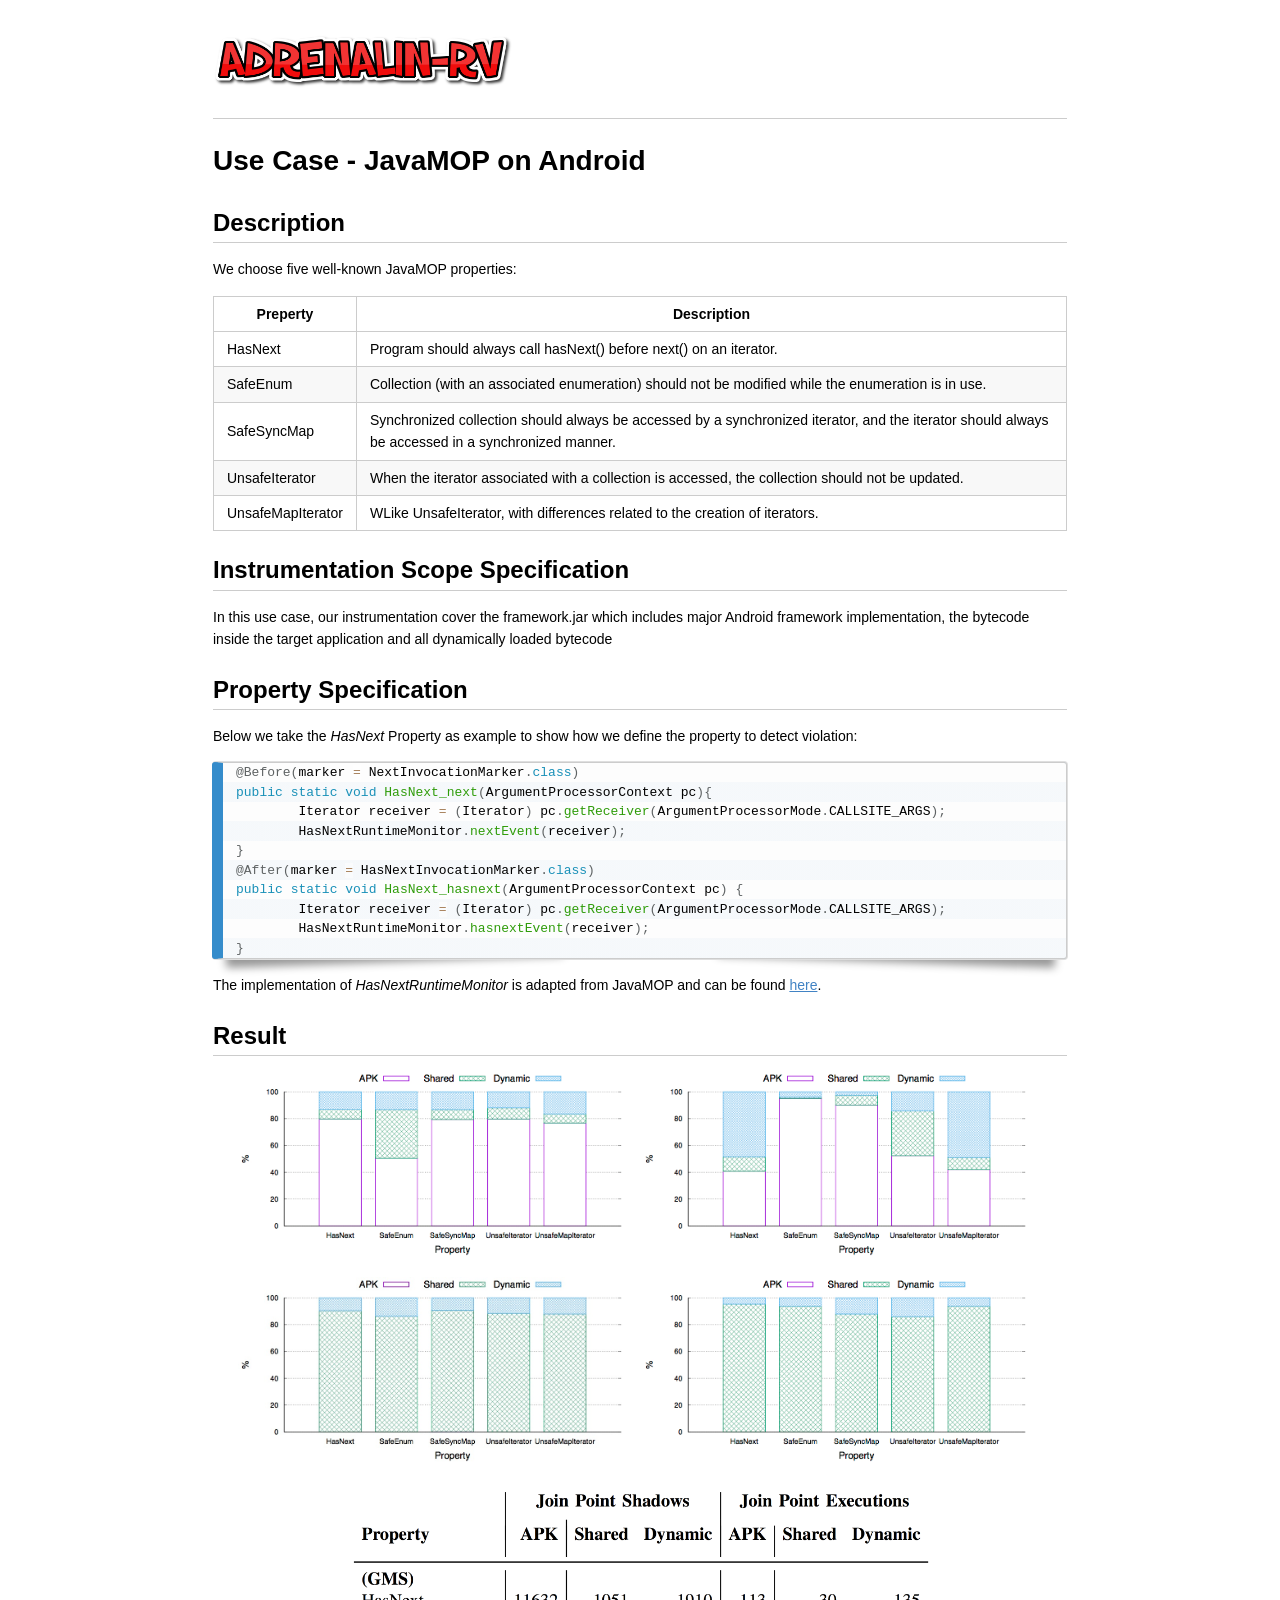
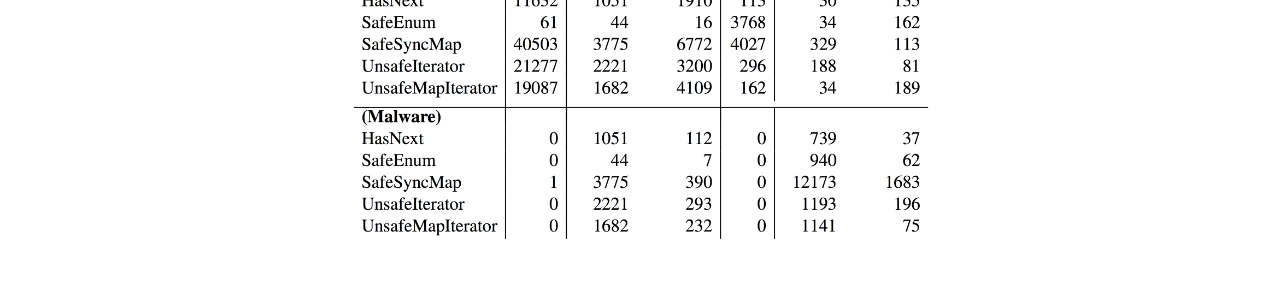
<file: tool/javamop-uc.html>
<!DOCTYPE html>
<html>

<head>

<meta charset="utf-8">
<meta name="viewport" content="width=device-width, initial-scale=1.0, user-scalable=yes">
<title>javamop-uc</title>


<style type="text/css">
body {
  font-family: Helvetica, arial, sans-serif;
  font-size: 14px;
  line-height: 1.6;
  padding-top: 10px;
  padding-bottom: 10px;
  background-color: white;
  padding: 30px; }

body > *:first-child {
  margin-top: 0 !important; }
body > *:last-child {
  margin-bottom: 0 !important; }

a {
  color: #4183C4; }
a.absent {
  color: #cc0000; }
a.anchor {
  display: block;
  padding-left: 30px;
  margin-left: -30px;
  cursor: pointer;
  position: absolute;
  top: 0;
  left: 0;
  bottom: 0; }

h1, h2, h3, h4, h5, h6 {
  margin: 20px 0 10px;
  padding: 0;
  font-weight: bold;
  -webkit-font-smoothing: antialiased;
  cursor: text;
  position: relative; }

h1:hover a.anchor, h2:hover a.anchor, h3:hover a.anchor, h4:hover a.anchor, h5:hover a.anchor, h6:hover a.anchor {
  background: url([data-uri]) no-repeat 10px center;
  text-decoration: none; }

h1 tt, h1 code {
  font-size: inherit; }

h2 tt, h2 code {
  font-size: inherit; }

h3 tt, h3 code {
  font-size: inherit; }

h4 tt, h4 code {
  font-size: inherit; }

h5 tt, h5 code {
  font-size: inherit; }

h6 tt, h6 code {
  font-size: inherit; }

h1 {
  font-size: 28px;
  color: black; }

h2 {
  font-size: 24px;
  border-bottom: 1px solid #cccccc;
  color: black; }

h3 {
  font-size: 18px; }

h4 {
  font-size: 16px; }

h5 {
  font-size: 14px; }

h6 {
  color: #777777;
  font-size: 14px; }

p, blockquote, ul, ol, dl, li, table, pre {
  margin: 15px 0; }

hr {
  background: transparent url([data-uri]) repeat-x 0 0;
  border: 0 none;
  color: #cccccc;
  height: 4px;
  padding: 0;
}

body > h2:first-child {
  margin-top: 0;
  padding-top: 0; }
body > h1:first-child {
  margin-top: 0;
  padding-top: 0; }
  body > h1:first-child + h2 {
    margin-top: 0;
    padding-top: 0; }
body > h3:first-child, body > h4:first-child, body > h5:first-child, body > h6:first-child {
  margin-top: 0;
  padding-top: 0; }

a:first-child h1, a:first-child h2, a:first-child h3, a:first-child h4, a:first-child h5, a:first-child h6 {
  margin-top: 0;
  padding-top: 0; }

h1 p, h2 p, h3 p, h4 p, h5 p, h6 p {
  margin-top: 0; }

li p.first {
  display: inline-block; }
li {
  margin: 0; }
ul, ol {
  padding-left: 30px; }

ul :first-child, ol :first-child {
  margin-top: 0; }

dl {
  padding: 0; }
  dl dt {
    font-size: 14px;
    font-weight: bold;
    font-style: italic;
    padding: 0;
    margin: 15px 0 5px; }
    dl dt:first-child {
      padding: 0; }
    dl dt > :first-child {
      margin-top: 0; }
    dl dt > :last-child {
      margin-bottom: 0; }
  dl dd {
    margin: 0 0 15px;
    padding: 0 15px; }
    dl dd > :first-child {
      margin-top: 0; }
    dl dd > :last-child {
      margin-bottom: 0; }

blockquote {
  border-left: 4px solid #dddddd;
  padding: 0 15px;
  color: #777777; }
  blockquote > :first-child {
    margin-top: 0; }
  blockquote > :last-child {
    margin-bottom: 0; }

table {
  padding: 0;border-collapse: collapse; }
  table tr {
    border-top: 1px solid #cccccc;
    background-color: white;
    margin: 0;
    padding: 0; }
    table tr:nth-child(2n) {
      background-color: #f8f8f8; }
    table tr th {
      font-weight: bold;
      border: 1px solid #cccccc;
      margin: 0;
      padding: 6px 13px; }
    table tr td {
      border: 1px solid #cccccc;
      margin: 0;
      padding: 6px 13px; }
    table tr th :first-child, table tr td :first-child {
      margin-top: 0; }
    table tr th :last-child, table tr td :last-child {
      margin-bottom: 0; }

img {
  max-width: 100%; }

span.frame {
  display: block;
  overflow: hidden; }
  span.frame > span {
    border: 1px solid #dddddd;
    display: block;
    float: left;
    overflow: hidden;
    margin: 13px 0 0;
    padding: 7px;
    width: auto; }
  span.frame span img {
    display: block;
    float: left; }
  span.frame span span {
    clear: both;
    color: #333333;
    display: block;
    padding: 5px 0 0; }
span.align-center {
  display: block;
  overflow: hidden;
  clear: both; }
  span.align-center > span {
    display: block;
    overflow: hidden;
    margin: 13px auto 0;
    text-align: center; }
  span.align-center span img {
    margin: 0 auto;
    text-align: center; }
span.align-right {
  display: block;
  overflow: hidden;
  clear: both; }
  span.align-right > span {
    display: block;
    overflow: hidden;
    margin: 13px 0 0;
    text-align: right; }
  span.align-right span img {
    margin: 0;
    text-align: right; }
span.float-left {
  display: block;
  margin-right: 13px;
  overflow: hidden;
  float: left; }
  span.float-left span {
    margin: 13px 0 0; }
span.float-right {
  display: block;
  margin-left: 13px;
  overflow: hidden;
  float: right; }
  span.float-right > span {
    display: block;
    overflow: hidden;
    margin: 13px auto 0;
    text-align: right; }

code, tt {
  margin: 0 2px;
  padding: 0 5px;
  white-space: nowrap;
  border: 1px solid #eaeaea;
  background-color: #f8f8f8;
  border-radius: 3px; }

pre code {
  margin: 0;
  padding: 0;
  white-space: pre;
  border: none;
  background: transparent; }

.highlight pre {
  background-color: #f8f8f8;
  border: 1px solid #cccccc;
  font-size: 13px;
  line-height: 19px;
  overflow: auto;
  padding: 6px 10px;
  border-radius: 3px; }

pre {
  background-color: #f8f8f8;
  border: 1px solid #cccccc;
  font-size: 13px;
  line-height: 19px;
  overflow: auto;
  padding: 6px 10px;
  border-radius: 3px; }
  pre code, pre tt {
    background-color: transparent;
    border: none; }

sup {
    font-size: 0.83em;
    vertical-align: super;
    line-height: 0;
}
* {
	-webkit-print-color-adjust: exact;
}
@media screen and (min-width: 914px) {
    body {
        width: 854px;
        margin:0 auto;
    }
}
@media print {
	table, pre {
		page-break-inside: avoid;
	}
	pre {
		word-wrap: break-word;
	}
}
</style>

<style type="text/css">
/**
 * prism.js Coy theme for JavaScript, CoffeeScript, CSS and HTML
 * Based on https://github.com/tshedor/workshop-wp-theme (Example: http://workshop.kansan.com/category/sessions/basics or http://workshop.timshedor.com/category/sessions/basics);
 * @author Tim  Shedor
 */

code[class*="language-"],
pre[class*="language-"] {
	color: black;
	background: none;
	font-family: Consolas, Monaco, 'Andale Mono', 'Ubuntu Mono', monospace;
	text-align: left;
	white-space: pre;
	word-spacing: normal;
	word-break: normal;
	word-wrap: normal;
	line-height: 1.5;

	-moz-tab-size: 4;
	-o-tab-size: 4;
	tab-size: 4;

	-webkit-hyphens: none;
	-moz-hyphens: none;
	-ms-hyphens: none;
	hyphens: none;
}

/* Code blocks */
pre[class*="language-"] {
	position: relative;
	margin: .5em 0;
	-webkit-box-shadow: -1px 0px 0px 0px #358ccb, 0px 0px 0px 1px #dfdfdf;
	-moz-box-shadow: -1px 0px 0px 0px #358ccb, 0px 0px 0px 1px #dfdfdf;
	box-shadow: -1px 0px 0px 0px #358ccb, 0px 0px 0px 1px #dfdfdf;
	border-left: 10px solid #358ccb;
	background-color: #fdfdfd;
	background-image: -webkit-linear-gradient(transparent 50%, rgba(69, 142, 209, 0.04) 50%);
	background-image: -moz-linear-gradient(transparent 50%, rgba(69, 142, 209, 0.04) 50%);
	background-image: -ms-linear-gradient(transparent 50%, rgba(69, 142, 209, 0.04) 50%);
	background-image: -o-linear-gradient(transparent 50%, rgba(69, 142, 209, 0.04) 50%);
	background-image: linear-gradient(transparent 50%, rgba(69, 142, 209, 0.04) 50%);
	background-size: 3em 3em;
	background-origin: content-box;
	overflow: visible;
	padding: 0;
}

code[class*="language"] {
	max-height: inherit;
	height: 100%;
	padding: 0 1em;
	display: block;
	overflow: auto;
}

/* Margin bottom to accomodate shadow */
:not(pre) > code[class*="language-"],
pre[class*="language-"] {
	background-color: #fdfdfd;
	-webkit-box-sizing: border-box;
	-moz-box-sizing: border-box;
	box-sizing: border-box;
	margin-bottom: 1em;
}

/* Inline code */
:not(pre) > code[class*="language-"] {
	position: relative;
	padding: .2em;
	-webkit-border-radius: 0.3em;
	-moz-border-radius: 0.3em;
	-ms-border-radius: 0.3em;
	-o-border-radius: 0.3em;
	border-radius: 0.3em;
	color: #c92c2c;
	border: 1px solid rgba(0, 0, 0, 0.1);
	display: inline;
	white-space: normal;
}

pre[class*="language-"]:before,
pre[class*="language-"]:after {
	content: '';
	z-index: -2;
	display: block;
	position: absolute;
	bottom: 0.75em;
	left: 0.18em;
	width: 40%;
	height: 20%;
	max-height: 13em;
	-webkit-box-shadow: 0px 13px 8px #979797;
	-moz-box-shadow: 0px 13px 8px #979797;
	box-shadow: 0px 13px 8px #979797;
	-webkit-transform: rotate(-2deg);
	-moz-transform: rotate(-2deg);
	-ms-transform: rotate(-2deg);
	-o-transform: rotate(-2deg);
	transform: rotate(-2deg);
}

:not(pre) > code[class*="language-"]:after,
pre[class*="language-"]:after {
	right: 0.75em;
	left: auto;
	-webkit-transform: rotate(2deg);
	-moz-transform: rotate(2deg);
	-ms-transform: rotate(2deg);
	-o-transform: rotate(2deg);
	transform: rotate(2deg);
}

.token.comment,
.token.block-comment,
.token.prolog,
.token.doctype,
.token.cdata {
	color: #7D8B99;
}

.token.punctuation {
	color: #5F6364;
}

.token.property,
.token.tag,
.token.boolean,
.token.number,
.token.function-name,
.token.constant,
.token.symbol,
.token.deleted {
	color: #c92c2c;
}

.token.selector,
.token.attr-name,
.token.string,
.token.char,
.token.function,
.token.builtin,
.token.inserted {
	color: #2f9c0a;
}

.token.operator,
.token.entity,
.token.url,
.token.variable {
	color: #a67f59;
	background: rgba(255, 255, 255, 0.5);
}

.token.atrule,
.token.attr-value,
.token.keyword,
.token.class-name {
	color: #1990b8;
}

.token.regex,
.token.important {
	color: #e90;
}

.language-css .token.string,
.style .token.string {
	color: #a67f59;
	background: rgba(255, 255, 255, 0.5);
}

.token.important {
	font-weight: normal;
}

.token.bold {
	font-weight: bold;
}
.token.italic {
	font-style: italic;
}

.token.entity {
	cursor: help;
}

.namespace {
	opacity: .7;
}

@media screen and (max-width: 767px) {
	pre[class*="language-"]:before,
	pre[class*="language-"]:after {
		bottom: 14px;
		-webkit-box-shadow: none;
		-moz-box-shadow: none;
		box-shadow: none;
	}

}

/* Plugin styles */
.token.tab:not(:empty):before,
.token.cr:before,
.token.lf:before {
	color: #e0d7d1;
}

/* Plugin styles: Line Numbers */
pre[class*="language-"].line-numbers {
	padding-left: 0;
}

pre[class*="language-"].line-numbers code {
	padding-left: 3.8em;
}

pre[class*="language-"].line-numbers .line-numbers-rows {
	left: 0;
}

/* Plugin styles: Line Highlight */
pre[class*="language-"][data-line] {
	padding-top: 0;
	padding-bottom: 0;
	padding-left: 0;
}
pre[data-line] code {
	position: relative;
	padding-left: 4em;
}
pre .line-highlight {
	margin-top: 0;
}
</style>


</head>

<body>

<h1 id="toc_0"><img src="./figures/logo.png" style="width: 300px;" onclick="window.location='https://haiyang-sun.github.io/tool/intro.html'"/></h1>

<h2 id="toc_1"></h2>

<h1 id="toc_2">Use Case - JavaMOP on Android</h1>

<h2 id="toc_3">Description</h2>

<p>We choose five well-known JavaMOP properties:</p>

<table>
<thead>
<tr>
<th>Preperty</th>
<th>Description</th>
</tr>
</thead>

<tbody>
<tr>
<td>HasNext</td>
<td>Program should always call hasNext() before next() on an iterator.</td>
</tr>
<tr>
<td>SafeEnum</td>
<td>Collection (with an associated enumeration) should not be modified while the enumeration is in use.</td>
</tr>
<tr>
<td>SafeSyncMap</td>
<td>Synchronized collection should always be accessed by a synchronized iterator, and the iterator should always be accessed in a synchronized manner.</td>
</tr>
<tr>
<td>UnsafeIterator</td>
<td>When the iterator associated with a collection is accessed, the collection should not be updated.</td>
</tr>
<tr>
<td>UnsafeMapIterator</td>
<td>WLike UnsafeIterator, with differences     related to the creation of iterators.</td>
</tr>
</tbody>
</table>

<h2 id="toc_4">Instrumentation Scope Specification</h2>

<p>In this use case, our instrumentation cover the framework.jar which includes major Android framework implementation, the bytecode inside the target application and all dynamically loaded bytecode</p>

<h2 id="toc_5">Property Specification</h2>

<p>Below we take the <em>HasNext</em> Property as example to show how we define the property to detect violation:</p>

<div><pre><code class="language-java">@Before(marker = NextInvocationMarker.class)
public static void HasNext_next(ArgumentProcessorContext pc){
        Iterator receiver = (Iterator) pc.getReceiver(ArgumentProcessorMode.CALLSITE_ARGS);
        HasNextRuntimeMonitor.nextEvent(receiver);
}
@After(marker = HasNextInvocationMarker.class)
public static void HasNext_hasnext(ArgumentProcessorContext pc) {
        Iterator receiver = (Iterator) pc.getReceiver(ArgumentProcessorMode.CALLSITE_ARGS);
        HasNextRuntimeMonitor.hasnextEvent(receiver);
}
</code></pre></div>

<p>The implementation of <em>HasNextRuntimeMonitor</em> is adapted from JavaMOP and can be found <a href="">here</a>.</p>

<h2 id="toc_6">Result</h2>

<p><center>
<img src="https://haiyang-sun.github.io/tool/figures/gms1.jpg" style="width: 400px;"/>
<img src="https://haiyang-sun.github.io/tool/figures/gms2.jpg" style="width: 400px;"/></p>

<p><img src="https://haiyang-sun.github.io/tool/figures/malware1.jpg" style="width: 400px;"/>
<img src="https://haiyang-sun.github.io/tool/figures/malware2.jpg" style="width: 400px;"/></p>

<p><img src="https://haiyang-sun.github.io/tool/figures/coveragetable.png" style="width: 600px;"/>
</center></p>



<script type="text/javascript">
var _self="undefined"!=typeof window?window:"undefined"!=typeof WorkerGlobalScope&&self instanceof WorkerGlobalScope?self:{},Prism=function(){var e=/\blang(?:uage)?-(\w+)\b/i,t=0,n=_self.Prism={util:{encode:function(e){return e instanceof a?new a(e.type,n.util.encode(e.content),e.alias):"Array"===n.util.type(e)?e.map(n.util.encode):e.replace(/&/g,"&amp;").replace(/</g,"&lt;").replace(/\u00a0/g," ")},type:function(e){return Object.prototype.toString.call(e).match(/\[object (\w+)\]/)[1]},objId:function(e){return e.__id||Object.defineProperty(e,"__id",{value:++t}),e.__id},clone:function(e){var t=n.util.type(e);switch(t){case"Object":var a={};for(var r in e)e.hasOwnProperty(r)&&(a[r]=n.util.clone(e[r]));return a;case"Array":return e.map&&e.map(function(e){return n.util.clone(e)})}return e}},languages:{extend:function(e,t){var a=n.util.clone(n.languages[e]);for(var r in t)a[r]=t[r];return a},insertBefore:function(e,t,a,r){r=r||n.languages;var l=r[e];if(2==arguments.length){a=arguments[1];for(var i in a)a.hasOwnProperty(i)&&(l[i]=a[i]);return l}var o={};for(var s in l)if(l.hasOwnProperty(s)){if(s==t)for(var i in a)a.hasOwnProperty(i)&&(o[i]=a[i]);o[s]=l[s]}return n.languages.DFS(n.languages,function(t,n){n===r[e]&&t!=e&&(this[t]=o)}),r[e]=o},DFS:function(e,t,a,r){r=r||{};for(var l in e)e.hasOwnProperty(l)&&(t.call(e,l,e[l],a||l),"Object"!==n.util.type(e[l])||r[n.util.objId(e[l])]?"Array"!==n.util.type(e[l])||r[n.util.objId(e[l])]||(r[n.util.objId(e[l])]=!0,n.languages.DFS(e[l],t,l,r)):(r[n.util.objId(e[l])]=!0,n.languages.DFS(e[l],t,null,r)))}},plugins:{},highlightAll:function(e,t){var a={callback:t,selector:'code[class*="language-"], [class*="language-"] code, code[class*="lang-"], [class*="lang-"] code'};n.hooks.run("before-highlightall",a);for(var r,l=a.elements||document.querySelectorAll(a.selector),i=0;r=l[i++];)n.highlightElement(r,e===!0,a.callback)},highlightElement:function(t,a,r){for(var l,i,o=t;o&&!e.test(o.className);)o=o.parentNode;o&&(l=(o.className.match(e)||[,""])[1],i=n.languages[l]),t.className=t.className.replace(e,"").replace(/\s+/g," ")+" language-"+l,o=t.parentNode,/pre/i.test(o.nodeName)&&(o.className=o.className.replace(e,"").replace(/\s+/g," ")+" language-"+l);var s=t.textContent,u={element:t,language:l,grammar:i,code:s};if(!s||!i)return n.hooks.run("complete",u),void 0;if(n.hooks.run("before-highlight",u),a&&_self.Worker){var c=new Worker(n.filename);c.onmessage=function(e){u.highlightedCode=e.data,n.hooks.run("before-insert",u),u.element.innerHTML=u.highlightedCode,r&&r.call(u.element),n.hooks.run("after-highlight",u),n.hooks.run("complete",u)},c.postMessage(JSON.stringify({language:u.language,code:u.code,immediateClose:!0}))}else u.highlightedCode=n.highlight(u.code,u.grammar,u.language),n.hooks.run("before-insert",u),u.element.innerHTML=u.highlightedCode,r&&r.call(t),n.hooks.run("after-highlight",u),n.hooks.run("complete",u)},highlight:function(e,t,r){var l=n.tokenize(e,t);return a.stringify(n.util.encode(l),r)},tokenize:function(e,t){var a=n.Token,r=[e],l=t.rest;if(l){for(var i in l)t[i]=l[i];delete t.rest}e:for(var i in t)if(t.hasOwnProperty(i)&&t[i]){var o=t[i];o="Array"===n.util.type(o)?o:[o];for(var s=0;s<o.length;++s){var u=o[s],c=u.inside,g=!!u.lookbehind,h=!!u.greedy,f=0,d=u.alias;u=u.pattern||u;for(var p=0;p<r.length;p++){var m=r[p];if(r.length>e.length)break e;if(!(m instanceof a)){u.lastIndex=0;var y=u.exec(m),v=1;if(!y&&h&&p!=r.length-1){var b=r[p+1].matchedStr||r[p+1],k=m+b;if(p<r.length-2&&(k+=r[p+2].matchedStr||r[p+2]),u.lastIndex=0,y=u.exec(k),!y)continue;var w=y.index+(g?y[1].length:0);if(w>=m.length)continue;var _=y.index+y[0].length,P=m.length+b.length;if(v=3,P>=_){if(r[p+1].greedy)continue;v=2,k=k.slice(0,P)}m=k}if(y){g&&(f=y[1].length);var w=y.index+f,y=y[0].slice(f),_=w+y.length,S=m.slice(0,w),O=m.slice(_),j=[p,v];S&&j.push(S);var A=new a(i,c?n.tokenize(y,c):y,d,y,h);j.push(A),O&&j.push(O),Array.prototype.splice.apply(r,j)}}}}}return r},hooks:{all:{},add:function(e,t){var a=n.hooks.all;a[e]=a[e]||[],a[e].push(t)},run:function(e,t){var a=n.hooks.all[e];if(a&&a.length)for(var r,l=0;r=a[l++];)r(t)}}},a=n.Token=function(e,t,n,a,r){this.type=e,this.content=t,this.alias=n,this.matchedStr=a||null,this.greedy=!!r};if(a.stringify=function(e,t,r){if("string"==typeof e)return e;if("Array"===n.util.type(e))return e.map(function(n){return a.stringify(n,t,e)}).join("");var l={type:e.type,content:a.stringify(e.content,t,r),tag:"span",classes:["token",e.type],attributes:{},language:t,parent:r};if("comment"==l.type&&(l.attributes.spellcheck="true"),e.alias){var i="Array"===n.util.type(e.alias)?e.alias:[e.alias];Array.prototype.push.apply(l.classes,i)}n.hooks.run("wrap",l);var o="";for(var s in l.attributes)o+=(o?" ":"")+s+'="'+(l.attributes[s]||"")+'"';return"<"+l.tag+' class="'+l.classes.join(" ")+'" '+o+">"+l.content+"</"+l.tag+">"},!_self.document)return _self.addEventListener?(_self.addEventListener("message",function(e){var t=JSON.parse(e.data),a=t.language,r=t.code,l=t.immediateClose;_self.postMessage(n.highlight(r,n.languages[a],a)),l&&_self.close()},!1),_self.Prism):_self.Prism;var r=document.currentScript||[].slice.call(document.getElementsByTagName("script")).pop();return r&&(n.filename=r.src,document.addEventListener&&!r.hasAttribute("data-manual")&&document.addEventListener("DOMContentLoaded",n.highlightAll)),_self.Prism}();"undefined"!=typeof module&&module.exports&&(module.exports=Prism),"undefined"!=typeof global&&(global.Prism=Prism);
</script>

<script type="text/javascript">
Prism.languages.clike={comment:[{pattern:/(^|[^\\])\/\*[\w\W]*?\*\//,lookbehind:!0},{pattern:/(^|[^\\:])\/\/.*/,lookbehind:!0}],string:{pattern:/(["'])(\\(?:\r\n|[\s\S])|(?!\1)[^\\\r\n])*\1/,greedy:!0},"class-name":{pattern:/((?:\b(?:class|interface|extends|implements|trait|instanceof|new)\s+)|(?:catch\s+\())[a-z0-9_\.\\]+/i,lookbehind:!0,inside:{punctuation:/(\.|\\)/}},keyword:/\b(if|else|while|do|for|return|in|instanceof|function|new|try|throw|catch|finally|null|break|continue)\b/,"boolean":/\b(true|false)\b/,"function":/[a-z0-9_]+(?=\()/i,number:/\b-?(?:0x[\da-f]+|\d*\.?\d+(?:e[+-]?\d+)?)\b/i,operator:/--?|\+\+?|!=?=?|<=?|>=?|==?=?|&&?|\|\|?|\?|\*|\/|~|\^|%/,punctuation:/[{}[\];(),.:]/};
</script>

<script type="text/javascript">
Prism.languages.java=Prism.languages.extend("clike",{keyword:/\b(abstract|continue|for|new|switch|assert|default|goto|package|synchronized|boolean|do|if|private|this|break|double|implements|protected|throw|byte|else|import|public|throws|case|enum|instanceof|return|transient|catch|extends|int|short|try|char|final|interface|static|void|class|finally|long|strictfp|volatile|const|float|native|super|while)\b/,number:/\b0b[01]+\b|\b0x[\da-f]*\.?[\da-fp\-]+\b|\b\d*\.?\d+(?:e[+-]?\d+)?[df]?\b/i,operator:{pattern:/(^|[^.])(?:\+[+=]?|-[-=]?|!=?|<<?=?|>>?>?=?|==?|&[&=]?|\|[|=]?|\*=?|\/=?|%=?|\^=?|[?:~])/m,lookbehind:!0}}),Prism.languages.insertBefore("java","function",{annotation:{alias:"punctuation",pattern:/(^|[^.])@\w+/,lookbehind:!0}});
</script>


</body>

</html>
</file>
<file: page_files/style.css>
body{
	background:#ffffff;
	color:#554d49;
	font-family:sans-serif,Helvetica,Lucida Grande,Tahoma,Arial,Verdana;
	font-size:14px;
	font-weight:normal;
	line-height:22px;
	margin:0 auto;
	padding:0;
}

.smallcaps { 
	font-size: 83%;
}

a, #sidebar #menu span {
	text-decoration:none;
	color:#1777b1;
}

a:hover {
	text-decoration:underline;
	color:#239A23;
}
a img{border:0;}
p{margin:0 0 5px 5px;}

ul.spaced { margin: 0px 0px 2em 0px; }
ul.spaced > li { margin: 0.5em 0px; }


h1{
	font-size:2em;
	color:#554d49;
	padding:0 0px 0px 0px;
	margin:0 0 0px 0;
}


h2{
	font-size:1.4em;
	color:#554d49;
	border-bottom:4px solid #dadada;
	padding:0 2px 2px 5px;
	margin:0 0 10px 0;
}

.boxed{
	color:#554d49;
	padding:0px 0px 0px 3px;
}
h3{
	font-size:1.3em;
	font-weight:bold;
	color:#554d49;
	border-bottom:1px solid #dadada;
	margin:10px 0 8px 0;
	padding:1px 2px 2px 3px;
}

blockquote{
	font-size:0.9em;
	border:1px solid #dadada;
	margin:20px 10px;
	padding:8px;
}

#wrap{
	color:#404040;
	width:85%;
	margin:10px 120px auto;
	padding:0;
}

#header{margin:0;}

#header h1 {margin-top: 0px}

#toplinks{text-align:right; padding:5px 2px 2px 3px;}

#slogan{
	font-size:1.5em;
	color:#808080;
	font-weight:bold;
	letter-spacing:-1px;
	margin:1px 0px 2px 3px;
	line-height:1.2em;
}

#sidebar{
	float:left;
	width:10%;
	margin:0 0 0px 0;
	padding:1px 0 0 0;
}

#sidebar ul{
	list-style:none;
	font-size:0.9em;
	margin:0;
	padding:0 0 5px 10px;
}

#sidebar li{
	list-style:none;
	margin:0 0 4px 0;
	padding:0;
}

#sidebar li a, #sidebar li span {
	font-size:1.2em;
	font-weight:bold;
	padding:2px;
}

#sidebar ul ul{
	margin:4px 0 3px 15px;
	line-height:1.2em;
	padding:0;
}

#sidebar ul ul li a, #sidebar ul ul li span {font-weight:normal;}
#sidebar h2{margin:3px 0px 8px 0px;}

/******** Content variations ********/
#content{
	line-height:1.5em;
	width:90%;
	float:left;
	text-align:left;
	margin:0;
	padding:0;
}

#contentextra{
	line-height:1.0em;
	width:1024px;
	float:left;
	text-align:left;
	margin:0;
	padding:0;
}
#contentalt{
	line-height:1.5em;
	width:1024px;
	float:left;
	text-align:left;
	padding:0;
	margin-right:10px;
}

#content h3, #contentalt h3{margin:10px 0 8px;}

#footer{
	clear:both;
	text-align:right;
	color:#808080;
	font-size:0.9em;
	border-top:4px solid #dadada;
	margin:0 auto;
	padding:8px 0;
	line-height:1.6em;
}

#footer p{margin:0; padding:0;}
#footer a{color:#808080;}

.box{
	color:#ffffff;
	font-size:0.9em;
	background-color:#4088b8;
	border:1px solid #c8c8c8;
	line-height:1.3em;
	padding:5px 5px 5px 8px;
}

.box a{color:#f0f0f0;}
.left{float:left; margin:0 15px 4px 0;}
.right{float:right; margin:0 0 4px 15px;}
.textright{text-align:right;}
.readmore{text-align:right; margin:-10px 10px 12px 0;}

.center{text-align:center;}
.blue{color:#4088b8;}
.big{font-size:1.3em;}
.small{font-size:0.8em;}
.bold{font-weight:bold;}

.clear{clear:both;}
.hide{display:none;}
.fade{color:#c8c8c8;}
.gray{color:#808080;}

.photo{
	padding:1px;
	background-color:#ffffff;
	border:1px solid #bababa;
	margin:5px 5px 5px 5px;
}
</file>
<file: demo/google-code-prettify/prettify.css>
.pln{color:#000}@media screen{.str{color:#080}.kwd{color:#008}.com{color:#800}.typ{color:#606}.lit{color:#066}.pun,.opn,.clo{color:#660}.tag{color:#008}.atn{color:#606}.atv{color:#080}.dec,.var{color:#606}.fun{color:red}}@media print,projection{.str{color:#060}.kwd{color:#006;font-weight:bold}.com{color:#600;font-style:italic}.typ{color:#404;font-weight:bold}.lit{color:#044}.pun,.opn,.clo{color:#440}.tag{color:#006;font-weight:bold}.atn{color:#404}.atv{color:#060}}pre.prettyprint{padding:2px;border:1px solid #888}ol.linenums{margin-top:0;margin-bottom:0}li.L0,li.L1,li.L2,li.L3,li.L5,li.L6,li.L7,li.L8{list-style-type:none}li.L1,li.L3,li.L5,li.L7,li.L9{background:#eee}
</file>
<file: demo/css/prettify.css>
/* Pretty printing styles. Used with prettify.js. */

/* SPAN elements with the classes below are added by prettyprint. */
.pln { color: #000 }  /* plain text */

@media screen {
  .str { color: #080 }  /* string content */
  .kwd { color: #008 }  /* a keyword */
  .com { color: #800 }  /* a comment */
  .typ { color: #606 }  /* a type name */
  .lit { color: #066 }  /* a literal value */
  /* punctuation, lisp open bracket, lisp close bracket */
  .pun, .opn, .clo { color: #660 }
  .tag { color: #008 }  /* a markup tag name */
  .atn { color: #606 }  /* a markup attribute name */
  .atv { color: #080 }  /* a markup attribute value */
  .dec, .var { color: #606 }  /* a declaration; a variable name */
  .fun { color: red }  /* a function name */
}

/* Use higher contrast and text-weight for printable form. */
@media print, projection {
  .str { color: #060 }
  .kwd { color: #006; font-weight: bold }
  .com { color: #600; font-style: italic }
  .typ { color: #404; font-weight: bold }
  .lit { color: #044 }
  .pun, .opn, .clo { color: #440 }
  .tag { color: #006; font-weight: bold }
  .atn { color: #404 }
  .atv { color: #060 }
}

/* Put a border around prettyprinted code snippets. */
pre.prettyprint { padding: 2px; border: 1px solid #888 }

/* Specify class=linenums on a pre to get line numbering */
ol.linenums { margin-top: 0; margin-bottom: 0 } /* IE indents via margin-left */
li.L0,
li.L1,
li.L2,
li.L3,
li.L5,
li.L6,
li.L7,
li.L8 { list-style-type: none }
/* Alternate shading for lines */
li.L1,
li.L3,
li.L5,
li.L7,
li.L9 { background: #eee }
</file>
